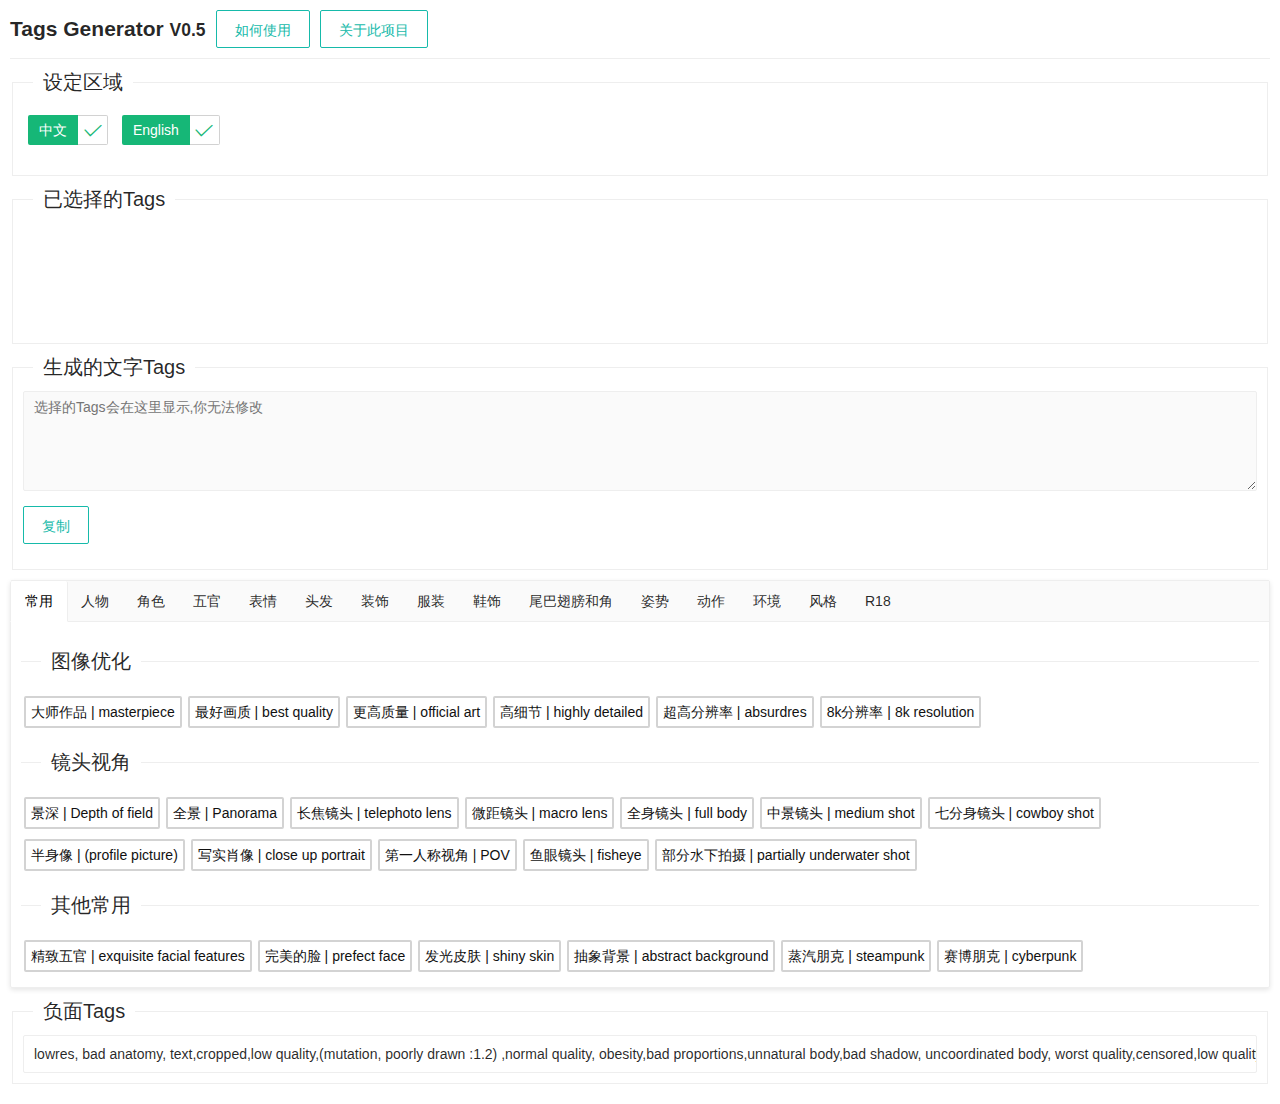
<file: index.html>
<!DOCTYPE html>
<html lang="en">
  <head>
    <meta charset="UTF-8" />
    <meta name="viewport" content="width=device-width, initial-scale=1.0" />
    <title>Tags Generator</title>
    <link rel="stylesheet" href="./kaede/kaede.css" />
    <link rel="stylesheet" href="./layui/css/layui.css" />
    <link rel="shortcut icon" href="favicon.png" type="image/x-icon" />
  </head>

  <body style="padding: 10px">
    <!-- 重新开始构建页面 -->
    <div style="display: flex; align-items: center">
      <h2 style="display: inline-block">Tags Generator <small>V0.5</small></h2>
      <button
        class="layui-btn layui-btn-primary layui-border-green"
        style="margin-left: 10px"
        lay-on="how_to_use"
      >
        如何使用
      </button>
      <button
        class="layui-btn layui-btn-primary layui-border-green"
        style="margin-left: 10px"
        lay-on="about"
      >
        关于此项目
      </button>
    </div>
    <hr />
    <fieldset class="layui-elem-field" style="align-items: center">
      <legend>设定区域</legend>
      <div class="layui-field-box">
        <div class="layui-form">
          <div class="layui-form-item">
            <input
              type="checkbox"
              value="cn"
              title="中文"
              lay-skin="tag"
              lay-filter="demo-checkbox-filter"
              checked
            />
            <input
              type="checkbox"
              value="en"
              title="English"
              lay-skin="tag"
              lay-filter="demo-checkbox-filter"
              checked
            />
          </div>
        </div>
      </div>
    </fieldset>
    <fieldset class="layui-elem-field" style="min-height: 6.5rem">
      <legend>已选择的Tags</legend>
      <div class="layui-field-box" id="tags_selected"></div>
    </fieldset>
    <fieldset class="layui-elem-field">
      <legend>生成的文字Tags</legend>
      <div style="padding: 10px">
        <div class="layui-form">
          <div class="layui-form-item">
            <textarea
              id="final_tags"
              disabled
              placeholder="选择的Tags会在这里显示,你无法修改"
              class="layui-textarea"
            ></textarea>
          </div>
          <div class="layui-form-item">
            <button
              class="layui-btn layui-btn-primary layui-border-green"
              lay-submit
              lay-filter="copy"
            >
              复制
            </button>
          </div>
        </div>
      </div>
    </fieldset>
    <!-- Tags展示区域 -->
    <div class="layui-tab layui-tab-card" overflow>
      <ul class="layui-tab-title" id="myTab"></ul>
      <div
        class="layui-tab-content"
        id="nav-tabContent"
        style="padding: 10px"
      ></div>
    </div>
    <!-- 负面Tags -->
    <fieldset class="layui-elem-field">
      <legend>负面Tags</legend>
      <div style="padding: 10px">
        <div class="layui-form">
          <input
            type="text"
            placeholder="文本框"
            class="layui-input"
            value="lowres, bad anatomy, text,cropped,low quality,(mutation, poorly drawn :1.2) ,normal quality, obesity,bad proportions,unnatural body,bad shadow, uncoordinated body, worst quality,censored,low quality,signature,watermark, username, blurry,big muscles,3D, 3D game, 3D game scene, 3D character,censored,mosaic,gross proportions, duplicate, morbid, mutilated, disfigured, malformed,mutated,anatomical nonsense,text font ui, error,(malformed limbs), ugly,shit,((A rough face)),dirty face,bad face, fused face, poorly drawn face, cloned face, big face, long face, beard,long neck,short neck,no neck,bad collarbone, fused collarbone, missing collarbone, liquid collarbone,((too big body)), (long body :1.3),missing fingers,extra digits, one hand with less than 5 fingers ,one hand with more than 5 digits,(mutated hands and fingers:1.5 ),short arms,long arms, (((missing arms))), extra arms, poorly drawn hands,((missing limb)), fused digit, missing digit, bad digit, liquid digit,bad gloves, poorly drawn gloves, fused gloves,(more than 2 thighs),(more than 2 legs),missing thighs, missing calf, missing legs,extra thighs, ((more than 2 thighs)), extra calf, fused calf, extra legs, bad knee, extra knee, more than 2 legs, bad tails,,huge haunch, huge thighs, huge calf, disappearing thigh,disappearing calf, disappearing legs,  malformed feet, extra feet, bad feet, poorly drawn feet, fused feet, missing feet,bad feet"
          />
        </div>
      </div>
    </fieldset>
  </body>
  <!-- 使用各种js -->
  <script src="./js/jquery-3.7.0.min.js"></script>
  <!-- 使用新的可拖动元素库 -->
  <script src="./js/Sortable.min.js"></script>
  <script src="./layui/layui.js"></script>
  <!-- // 使用layui -->
  <script>
    // 添加需要的事件
    layui.use(() => {
      var layer = layui.layer;
      var util = layui.util;
      var form = layui.form;
      // 按钮事件
      util.on("lay-on", {
        // 如何使用按钮的回调
        how_to_use: () => {
          // 使用页面层展示
          layer.open({
            type: 1,
            title: "如何使用？",
            shadeClose: true, // 点击空白区域关闭
            content:
              '<ul style="padding: 20px;"><li>选择需要的Tag，会自动跳转到上方的 <b>已选择的Tags</b>中</li><li>你可以通过拖动来调整顺序</li><li>点击选择的tag可以删除标签</li><li>如果本地使用该程序，需要开启简单的服务器，否则会出现跨域错误！</li></ul>',
          });
        },
        // 关于页面
        about: () => {
          // 一样，使用页面展示就好
          layer.open({
            type: 1,
            title: "关于此项目",
            shadeClose: true, // 点击空白区域关闭
            content: `
						<div style="padding:10px;">
						<fieldset class="layui-elem-field">
						<legend>为什么要写这个项目</legend>
						<div class="layui-field-box">
							很简单，因为我要用，而且我大部分可能需要本地使用，别人的用起来不方便，干脆就自己做一个咯~
						</div>
						</fieldset>
						<hr>
						<fieldset class="layui-elem-field">
						<legend>项目相关</legend>
						<div class="layui-field-box">
							最后更新日期：<span class="layui-badge layui-bg-green">23.8.4</span>
							<hr>
							作者：<span class="layui-badge layui-bg-green">Kaede</span>
							<hr>
							UI：<span class="layui-badge layui-bg-green">LayUI</span>
						</div>
						</fieldset>
						</div>
						`,
          });
        },
      });
      // 表单事件
      form.on("checkbox(demo-checkbox-filter)", function (data) {
        var elem = data.elem; // 获得 checkbox 原始 DOM 对象
        var checked = elem.checked; // 获得 checkbox 选中状态
        var value = elem.value; // 获得 checkbox 值
        var othis = data.othis; // 获得 checkbox 元素被替换后的 jQuery 对象

        // 通过value判断属于什么
        // 中文切换按钮
        if (value == "cn") {
          // 获取所有的CN
          var all_cns = $(".cn");
          // 判断一下状态
          if (checked) {
            all_cns.show();
          } else {
            all_cns.hide();
          }
        } else if (value == "en") {
          // 获取所有的en
          var all_ens = $(".en");
          // 判断一下状态
          if (checked) {
            all_ens.show();
          } else {
            all_ens.hide();
          }
        }
      });
      // 提交事件
      form.on("submit(copy)", function () {
        // 直接复制就好，这里没有太多的内容了
        // 先更新一下顺序
        update_target_text();
        navigator.clipboard.writeText(update_output());
        layer.msg("复制完成~！");
        return false; // 阻止默认 form 跳转
      });
    });
  </script>
  <!-- 可移动组件 -->
  <script>
    new Sortable(tags_selected, {
      swapThreshold: 1,
      animation: 150,
      // 设定结束拖动的事件，也就是更新一下
      onEnd: () => {
        // 这里就不传参数了，直接更新一下列表就好~
        update_target_text();
      },
    });
  </script>
  <!-- 主代码 -->
  <script>
    // Init
    var database_url = "./data/tags.json";
    // 写个方法，用来创建按钮
    function make_a_button(cn, en, exit_title) {
      // 创建一个按钮的实例
      var tag_button = $(
        `<div class="kaede-button"><span class="cn">${cn}</span> | <span class="en">${en}</span></div>`
      );
      // 添加点击事件
      tag_button.click(function () {
        // 创建新的可拖动组件
        new_drag = $(
          `<div class="draggable-element" id="${cn}" tag="${en}"><span class="cn">${cn}</span> | <span class="en">${en}</span></div>`
        );
        // 给可拖动组件添加事件，点击后恢复Tag
        new_drag.click(function () {
          // 删除自身，通过ID进行
          $("#" + cn).remove();
          // 更新页面
          update_target_text();
          // 创建标准按钮
          new_button = make_a_button(cn, en, exit_title);
          // 把按钮放回来，这里可以用此时的路径
          // 此时的exit就行
          $(`#${exit_title}`).after(new_button);
        });
        new_drag.mouseup(() => {
          update_target_text();
        });
        // 删除这个按钮，然后添加内容
        $("#tags_selected").append(new_drag);
        // 删除按钮
        tag_button.remove();
        // 更新页面
        update_target_text();
      });
      return tag_button;
    }

    // 遍历方法，主要是用来更新tags
    function update_output(label_id = ".draggable-element") {
      var tmp_array = [];
      // 这里直接通过class选择器即可
      $(label_id).each(function (index, element) {
        tmp_array.push($(element).attr("tag"));
      });
      // 返回做好的字符串就好~
      return tmp_array.join(", ");
    }

    // 更新目标元素的内容
    function update_target_text(target = "#final_tags") {
      // 一样，传入一个选择器就好
      $(target).text(update_output());
    }

    // 读取tags文件，保存为data这个变量
    $.getJSON(database_url, {}, function (data) {
      var if_the_first = true;
      // 直接用for循环读取
      for (var tab_title in data) {
        // 创建对应的Tab，这里是一个li
        if (if_the_first) {
          var li = `<li class="layui-this">${tab_title}</li>`;
        } else {
          var li = `<li>${tab_title}</li>`;
        }
        // 添加Tab页面
        $("#myTab").append(li);
        // 创建一个对应的内容模块
        if (if_the_first) {
          var new_tab = $(`<div class="layui-tab-item layui-show"></div>`);
        } else {
          var new_tab = $(`<div class="layui-tab-item"></div>`);
        }
        // 遍历传入的字典
        for (var exit_title in data[tab_title]) {
          // 小标题部分
          $(new_tab)
            .append(`<fieldset class="layui-elem-field layui-field-title" id="${exit_title}">
                                             <legend>${exit_title}</legend>
                                        </fieldset>`);
          info_length = data[tab_title][exit_title].length;
          // 再遍历对应的tags
          data[tab_title][exit_title].forEach((info) => {
            tag_button = make_a_button(info[0], info[1], exit_title);
            new_tab.append(tag_button);
          });
        }
        $("#nav-tabContent").append(new_tab);
        if_the_first = false;
      }
    });

    // 更新一下，防止tags超出去
    layui.element.init();
  </script>
</html>
</file>
<file: kaede/kaede.css>
/* 对部分CSS进行重新定义，或者修改 */

/* 拖拽的地方 */
#tags_selected {
  min-height: 100px;
  height: auto;
  line-height: 20px;
  resize: vertical;
  border-radius: 15px;
}

/* 拖拽的内容 */
.draggable-element {
  cursor: move;
  font-size: 14px;
  line-height: 28px;
  margin: 5px 3px;
  padding-left: 5px;
  padding-right: 5px;
  display: inline-block;
  /* 颜色部分 */
  color: white;
  background-color: #16b777 !important;
  border: 2px solid #13a86d;
  border-radius: 0.125rem;
}

body {
  -webkit-user-select: none;
  -moz-user-select: none;
  -ms-user-select: none;
  user-select: none;
}

.kaede-button {
  -webkit-user-select: none;
  -moz-user-select: none;
  -ms-user-select: none;
  user-select: none;
  cursor: pointer;
  font-size: 14px;
  line-height: 28px;
  margin: 5px 3px;
  padding-left: 5px;
  padding-right: 5px;
  display: inline-block;
  /* 颜色部分 */
  color: rgb(17, 17, 17);
  border-radius: 2px;
  background-color: white !important;
  border: 2px solid #d3d3d3;
  border-radius: 0.125rem;
}

.kaede-button:hover {
  cursor: pointer;
  font-size: 14px;
  line-height: 28px;
  margin: 5px 3px;
  padding-left: 5px;
  padding-right: 5px;
  display: inline-block;
  /* 颜色部分 */
  color: white;
  border-radius: 2px;
  background-color: #16b777 !important;
  border: 2px solid #13a86d;
}

/* 对layui的一些元素进行修改 */
.layui-tab-title li {
  min-width: 0px !important;
}
</file>
<file: layui/css/layui.css>
blockquote,body,button,dd,div,dl,dt,form,h1,h2,h3,h4,h5,h6,input,li,ol,p,pre,td,textarea,th,ul{margin:0;padding:0;-webkit-tap-highlight-color:rgba(0,0,0,0)}a:active,a:hover{outline:0}img{display:inline-block;border:none;vertical-align:middle}li{list-style:none}table{border-collapse:collapse;border-spacing:0}h1,h2,h3,h4{font-weight:700}h5,h6{font-weight:500;font-size:100%}button,input,select,textarea{font-size:100%}button,input,optgroup,option,select,textarea{font-family:inherit;font-size:inherit;font-style:inherit;font-weight:inherit;outline:0}pre{white-space:pre-wrap;white-space:-moz-pre-wrap;white-space:-pre-wrap;white-space:-o-pre-wrap;word-wrap:break-word}body{line-height:1.6;color:#333;color:rgba(0,0,0,.85);font:14px Helvetica Neue,Helvetica,PingFang SC,Tahoma,Arial,sans-serif}hr{height:0;line-height:0;margin:10px 0;padding:0;border:none!important;border-bottom:1px solid #eee!important;clear:both;overflow:hidden;background:0 0}a{color:#333;text-decoration:none}a:hover{color:#777}a cite{font-style:normal;*cursor:pointer}.layui-border-box,.layui-border-box *{box-sizing:border-box}.layui-box,.layui-box *{box-sizing:content-box}.layui-clear{clear:both;*zoom:1}.layui-clear:after{content:'\20';clear:both;*zoom:1;display:block;height:0}.layui-clear-space{word-spacing:-5px}.layui-inline{position:relative;display:inline-block;*display:inline;*zoom:1;vertical-align:middle}.layui-edge{position:relative;display:inline-block;vertical-align:middle;width:0;height:0;border-width:6px;border-style:dashed;border-color:transparent;overflow:hidden}.layui-edge-top{top:-4px;border-bottom-color:#999;border-bottom-style:solid}.layui-edge-right{border-left-color:#999;border-left-style:solid}.layui-edge-bottom{top:2px;border-top-color:#999;border-top-style:solid}.layui-edge-left{border-right-color:#999;border-right-style:solid}.layui-elip{text-overflow:ellipsis;overflow:hidden;white-space:nowrap}.layui-disabled,.layui-icon,.layui-unselect{-moz-user-select:none;-webkit-user-select:none;-ms-user-select:none}.layui-disabled,.layui-disabled:hover{color:#d2d2d2!important;cursor:not-allowed!important}.layui-circle{border-radius:100%}.layui-show{display:block!important}.layui-hide{display:none!important}.layui-show-v{visibility:visible!important}.layui-hide-v{visibility:hidden!important}@font-face{font-family:layui-icon;src:url(../font/iconfont.eot?v=282);src:url(../font/iconfont.eot?v=282#iefix) format('embedded-opentype'),url(../font/iconfont.woff2?v=282) format('woff2'),url(../font/iconfont.woff?v=282) format('woff'),url(../font/iconfont.ttf?v=282) format('truetype'),url(../font/iconfont.svg?v=282#layui-icon) format('svg')}.layui-icon{font-family:layui-icon!important;font-size:16px;font-style:normal;-webkit-font-smoothing:antialiased;-moz-osx-font-smoothing:grayscale}.layui-icon-leaf:before{content:"\e701"}.layui-icon-folder:before{content:"\eabe"}.layui-icon-folder-open:before{content:"\eac1"}.layui-icon-gitee:before{content:"\e69b"}.layui-icon-github:before{content:"\e6a7"}.layui-icon-disabled:before{content:"\e6cc"}.layui-icon-moon:before{content:"\e6c2"}.layui-icon-error:before{content:"\e693"}.layui-icon-success:before{content:"\e697"}.layui-icon-question:before{content:"\e699"}.layui-icon-lock:before{content:"\e69a"}.layui-icon-eye:before{content:"\e695"}.layui-icon-eye-invisible:before{content:"\e696"}.layui-icon-backspace:before{content:"\e694"}.layui-icon-tips-fill:before{content:"\eb2e"}.layui-icon-test:before{content:"\e692"}.layui-icon-clear:before{content:"\e788"}.layui-icon-heart-fill:before{content:"\e68f"}.layui-icon-light:before{content:"\e748"}.layui-icon-music:before{content:"\e690"}.layui-icon-time:before{content:"\e68d"}.layui-icon-ie:before{content:"\e7bb"}.layui-icon-firefox:before{content:"\e686"}.layui-icon-at:before{content:"\e687"}.layui-icon-bluetooth:before{content:"\e689"}.layui-icon-chrome:before{content:"\e68a"}.layui-icon-edge:before{content:"\e68b"}.layui-icon-heart:before{content:"\e68c"}.layui-icon-key:before{content:"\e683"}.layui-icon-android:before{content:"\e684"}.layui-icon-mike:before{content:"\e6dc"}.layui-icon-mute:before{content:"\e685"}.layui-icon-gift:before{content:"\e627"}.layui-icon-windows:before{content:"\e67f"}.layui-icon-ios:before{content:"\e680"}.layui-icon-logout:before{content:"\e682"}.layui-icon-wifi:before{content:"\e7e0"}.layui-icon-rss:before{content:"\e808"}.layui-icon-email:before{content:"\e618"}.layui-icon-reduce-circle:before{content:"\e616"}.layui-icon-transfer:before{content:"\e691"}.layui-icon-service:before{content:"\e626"}.layui-icon-addition:before{content:"\e624"}.layui-icon-subtraction:before{content:"\e67e"}.layui-icon-slider:before{content:"\e714"}.layui-icon-print:before{content:"\e66d"}.layui-icon-export:before{content:"\e67d"}.layui-icon-cols:before{content:"\e610"}.layui-icon-screen-full:before{content:"\e622"}.layui-icon-screen-restore:before{content:"\e758"}.layui-icon-rate-half:before{content:"\e6c9"}.layui-icon-rate-solid:before{content:"\e67a"}.layui-icon-rate:before{content:"\e67b"}.layui-icon-cellphone:before{content:"\e678"}.layui-icon-vercode:before{content:"\e679"}.layui-icon-login-weibo:before{content:"\e675"}.layui-icon-login-qq:before{content:"\e676"}.layui-icon-login-wechat:before{content:"\e677"}.layui-icon-username:before{content:"\e66f"}.layui-icon-password:before{content:"\e673"}.layui-icon-refresh-3:before{content:"\e9aa"}.layui-icon-auz:before{content:"\e672"}.layui-icon-shrink-right:before{content:"\e668"}.layui-icon-spread-left:before{content:"\e66b"}.layui-icon-snowflake:before{content:"\e6b1"}.layui-icon-tips:before{content:"\e702"}.layui-icon-note:before{content:"\e66e"}.layui-icon-senior:before{content:"\e674"}.layui-icon-refresh-1:before{content:"\e666"}.layui-icon-refresh:before{content:"\e669"}.layui-icon-flag:before{content:"\e66c"}.layui-icon-theme:before{content:"\e66a"}.layui-icon-notice:before{content:"\e667"}.layui-icon-console:before{content:"\e665"}.layui-icon-website:before{content:"\e7ae"}.layui-icon-face-surprised:before{content:"\e664"}.layui-icon-set:before{content:"\e716"}.layui-icon-template:before{content:"\e663"}.layui-icon-app:before{content:"\e653"}.layui-icon-template-1:before{content:"\e656"}.layui-icon-home:before{content:"\e68e"}.layui-icon-female:before{content:"\e661"}.layui-icon-male:before{content:"\e662"}.layui-icon-tread:before{content:"\e6c5"}.layui-icon-praise:before{content:"\e6c6"}.layui-icon-rmb:before{content:"\e65e"}.layui-icon-more:before{content:"\e65f"}.layui-icon-camera:before{content:"\e660"}.layui-icon-cart-simple:before{content:"\e698"}.layui-icon-face-cry:before{content:"\e69c"}.layui-icon-face-smile:before{content:"\e6af"}.layui-icon-survey:before{content:"\e6b2"}.layui-icon-read:before{content:"\e705"}.layui-icon-location:before{content:"\e715"}.layui-icon-dollar:before{content:"\e659"}.layui-icon-diamond:before{content:"\e735"}.layui-icon-return:before{content:"\e65c"}.layui-icon-camera-fill:before{content:"\e65d"}.layui-icon-fire:before{content:"\e756"}.layui-icon-more-vertical:before{content:"\e671"}.layui-icon-cart:before{content:"\e657"}.layui-icon-star-fill:before{content:"\e658"}.layui-icon-prev:before{content:"\e65a"}.layui-icon-next:before{content:"\e65b"}.layui-icon-upload:before{content:"\e67c"}.layui-icon-upload-drag:before{content:"\e681"}.layui-icon-user:before{content:"\e770"}.layui-icon-file-b:before{content:"\e655"}.layui-icon-component:before{content:"\e857"}.layui-icon-find-fill:before{content:"\e670"}.layui-icon-loading:before{content:"\e63d"}.layui-icon-loading-1:before{content:"\e63e"}.layui-icon-add-1:before{content:"\e654"}.layui-icon-pause:before{content:"\e651"}.layui-icon-play:before{content:"\e652"}.layui-icon-video:before{content:"\e6ed"}.layui-icon-headset:before{content:"\e6fc"}.layui-icon-voice:before{content:"\e688"}.layui-icon-speaker:before{content:"\e645"}.layui-icon-fonts-del:before{content:"\e64f"}.layui-icon-fonts-html:before{content:"\e64b"}.layui-icon-fonts-code:before{content:"\e64e"}.layui-icon-fonts-strong:before{content:"\e62b"}.layui-icon-unlink:before{content:"\e64d"}.layui-icon-picture:before{content:"\e64a"}.layui-icon-link:before{content:"\e64c"}.layui-icon-face-smile-b:before{content:"\e650"}.layui-icon-align-center:before{content:"\e647"}.layui-icon-align-right:before{content:"\e648"}.layui-icon-align-left:before{content:"\e649"}.layui-icon-fonts-u:before{content:"\e646"}.layui-icon-fonts-i:before{content:"\e644"}.layui-icon-tabs:before{content:"\e62a"}.layui-icon-circle:before{content:"\e63f"}.layui-icon-radio:before{content:"\e643"}.layui-icon-share:before{content:"\e641"}.layui-icon-edit:before{content:"\e642"}.layui-icon-delete:before{content:"\e640"}.layui-icon-engine:before{content:"\e628"}.layui-icon-chart-screen:before{content:"\e629"}.layui-icon-chart:before{content:"\e62c"}.layui-icon-table:before{content:"\e62d"}.layui-icon-tree:before{content:"\e62e"}.layui-icon-upload-circle:before{content:"\e62f"}.layui-icon-templeate-1:before{content:"\e630"}.layui-icon-util:before{content:"\e631"}.layui-icon-layouts:before{content:"\e632"}.layui-icon-prev-circle:before{content:"\e633"}.layui-icon-carousel:before{content:"\e634"}.layui-icon-code-circle:before{content:"\e635"}.layui-icon-water:before{content:"\e636"}.layui-icon-date:before{content:"\e637"}.layui-icon-layer:before{content:"\e638"}.layui-icon-fonts-clear:before{content:"\e639"}.layui-icon-dialogue:before{content:"\e63a"}.layui-icon-cellphone-fine:before{content:"\e63b"}.layui-icon-form:before{content:"\e63c"}.layui-icon-file:before{content:"\e621"}.layui-icon-triangle-r:before{content:"\e623"}.layui-icon-triangle-d:before{content:"\e625"}.layui-icon-set-sm:before{content:"\e620"}.layui-icon-add-circle:before{content:"\e61f"}.layui-icon-layim-download:before{content:"\e61e"}.layui-icon-layim-uploadfile:before{content:"\e61d"}.layui-icon-404:before{content:"\e61c"}.layui-icon-about:before{content:"\e60b"}.layui-icon-layim-theme:before{content:"\e61b"}.layui-icon-down:before{content:"\e61a"}.layui-icon-up:before{content:"\e619"}.layui-icon-circle-dot:before{content:"\e617"}.layui-icon-set-fill:before{content:"\e614"}.layui-icon-search:before{content:"\e615"}.layui-icon-friends:before{content:"\e612"}.layui-icon-group:before{content:"\e613"}.layui-icon-reply-fill:before{content:"\e611"}.layui-icon-menu-fill:before{content:"\e60f"}.layui-icon-face-smile-fine:before{content:"\e60c"}.layui-icon-picture-fine:before{content:"\e60d"}.layui-icon-log:before{content:"\e60e"}.layui-icon-list:before{content:"\e60a"}.layui-icon-release:before{content:"\e609"}.layui-icon-add-circle-fine:before{content:"\e608"}.layui-icon-ok:before{content:"\e605"}.layui-icon-help:before{content:"\e607"}.layui-icon-chat:before{content:"\e606"}.layui-icon-top:before{content:"\e604"}.layui-icon-right:before{content:"\e602"}.layui-icon-left:before{content:"\e603"}.layui-icon-star:before{content:"\e600"}.layui-icon-download-circle:before{content:"\e601"}.layui-icon-close:before{content:"\1006"}.layui-icon-close-fill:before{content:"\1007"}.layui-icon-ok-circle:before{content:"\1005"}.layui-main{position:relative;width:1160px;margin:0 auto}.layui-header{position:relative;z-index:1000;height:60px}.layui-header a:hover{transition:all .5s;-webkit-transition:all .5s}.layui-side{position:fixed;left:0;top:0;bottom:0;z-index:999;width:200px;overflow-x:hidden}.layui-side-scroll{position:relative;width:220px;height:100%;overflow-x:hidden}.layui-body{position:relative;left:200px;right:0;top:0;bottom:0;z-index:900;width:auto;box-sizing:border-box}.layui-layout-body{overflow-x:hidden}.layui-layout-admin .layui-header{position:fixed;top:0;left:0;right:0;background-color:#23292e}.layui-layout-admin .layui-side{top:60px;width:200px;overflow-x:hidden}.layui-layout-admin .layui-body{position:absolute;top:60px;padding-bottom:44px}.layui-layout-admin .layui-main{width:auto;margin:0 15px}.layui-layout-admin .layui-footer{position:fixed;left:200px;right:0;bottom:0;z-index:990;height:44px;line-height:44px;padding:0 15px;box-shadow:-1px 0 4px rgb(0 0 0 / 12%);background-color:#fafafa}.layui-layout-admin .layui-logo{position:absolute;left:0;top:0;width:200px;height:100%;line-height:60px;text-align:center;color:#16baaa;font-size:16px;box-shadow:0 1px 2px 0 rgb(0 0 0 / 15%)}.layui-layout-admin .layui-header .layui-nav{background:0 0}.layui-layout-left{position:absolute!important;left:200px;top:0}.layui-layout-right{position:absolute!important;right:0;top:0}.layui-container{position:relative;margin:0 auto;box-sizing:border-box}.layui-fluid{position:relative;margin:0 auto;padding:0 15px}.layui-row:after,.layui-row:before{content:"";display:block;clear:both}.layui-col-lg1,.layui-col-lg10,.layui-col-lg11,.layui-col-lg12,.layui-col-lg2,.layui-col-lg3,.layui-col-lg4,.layui-col-lg5,.layui-col-lg6,.layui-col-lg7,.layui-col-lg8,.layui-col-lg9,.layui-col-md1,.layui-col-md10,.layui-col-md11,.layui-col-md12,.layui-col-md2,.layui-col-md3,.layui-col-md4,.layui-col-md5,.layui-col-md6,.layui-col-md7,.layui-col-md8,.layui-col-md9,.layui-col-sm1,.layui-col-sm10,.layui-col-sm11,.layui-col-sm12,.layui-col-sm2,.layui-col-sm3,.layui-col-sm4,.layui-col-sm5,.layui-col-sm6,.layui-col-sm7,.layui-col-sm8,.layui-col-sm9,.layui-col-xl1,.layui-col-xl10,.layui-col-xl11,.layui-col-xl12,.layui-col-xl2,.layui-col-xl3,.layui-col-xl4,.layui-col-xl5,.layui-col-xl6,.layui-col-xl7,.layui-col-xl8,.layui-col-xl9,.layui-col-xs1,.layui-col-xs10,.layui-col-xs11,.layui-col-xs12,.layui-col-xs2,.layui-col-xs3,.layui-col-xs4,.layui-col-xs5,.layui-col-xs6,.layui-col-xs7,.layui-col-xs8,.layui-col-xs9{position:relative;display:block;box-sizing:border-box}.layui-col-xs1,.layui-col-xs10,.layui-col-xs11,.layui-col-xs12,.layui-col-xs2,.layui-col-xs3,.layui-col-xs4,.layui-col-xs5,.layui-col-xs6,.layui-col-xs7,.layui-col-xs8,.layui-col-xs9{float:left}.layui-col-xs1{width:8.33333333%}.layui-col-xs2{width:16.66666667%}.layui-col-xs3{width:25%}.layui-col-xs4{width:33.33333333%}.layui-col-xs5{width:41.66666667%}.layui-col-xs6{width:50%}.layui-col-xs7{width:58.33333333%}.layui-col-xs8{width:66.66666667%}.layui-col-xs9{width:75%}.layui-col-xs10{width:83.33333333%}.layui-col-xs11{width:91.66666667%}.layui-col-xs12{width:100%}.layui-col-xs-offset1{margin-left:8.33333333%}.layui-col-xs-offset2{margin-left:16.66666667%}.layui-col-xs-offset3{margin-left:25%}.layui-col-xs-offset4{margin-left:33.33333333%}.layui-col-xs-offset5{margin-left:41.66666667%}.layui-col-xs-offset6{margin-left:50%}.layui-col-xs-offset7{margin-left:58.33333333%}.layui-col-xs-offset8{margin-left:66.66666667%}.layui-col-xs-offset9{margin-left:75%}.layui-col-xs-offset10{margin-left:83.33333333%}.layui-col-xs-offset11{margin-left:91.66666667%}.layui-col-xs-offset12{margin-left:100%}@media screen and (max-width:767.98px){.layui-container{padding:0 15px}.layui-hide-xs{display:none!important}.layui-show-xs-block{display:block!important}.layui-show-xs-inline{display:inline!important}.layui-show-xs-inline-block{display:inline-block!important}}@media screen and (min-width:768px){.layui-container{width:720px}.layui-hide-sm{display:none!important}.layui-show-sm-block{display:block!important}.layui-show-sm-inline{display:inline!important}.layui-show-sm-inline-block{display:inline-block!important}.layui-col-sm1,.layui-col-sm10,.layui-col-sm11,.layui-col-sm12,.layui-col-sm2,.layui-col-sm3,.layui-col-sm4,.layui-col-sm5,.layui-col-sm6,.layui-col-sm7,.layui-col-sm8,.layui-col-sm9{float:left}.layui-col-sm1{width:8.33333333%}.layui-col-sm2{width:16.66666667%}.layui-col-sm3{width:25%}.layui-col-sm4{width:33.33333333%}.layui-col-sm5{width:41.66666667%}.layui-col-sm6{width:50%}.layui-col-sm7{width:58.33333333%}.layui-col-sm8{width:66.66666667%}.layui-col-sm9{width:75%}.layui-col-sm10{width:83.33333333%}.layui-col-sm11{width:91.66666667%}.layui-col-sm12{width:100%}.layui-col-sm-offset1{margin-left:8.33333333%}.layui-col-sm-offset2{margin-left:16.66666667%}.layui-col-sm-offset3{margin-left:25%}.layui-col-sm-offset4{margin-left:33.33333333%}.layui-col-sm-offset5{margin-left:41.66666667%}.layui-col-sm-offset6{margin-left:50%}.layui-col-sm-offset7{margin-left:58.33333333%}.layui-col-sm-offset8{margin-left:66.66666667%}.layui-col-sm-offset9{margin-left:75%}.layui-col-sm-offset10{margin-left:83.33333333%}.layui-col-sm-offset11{margin-left:91.66666667%}.layui-col-sm-offset12{margin-left:100%}}@media screen and (min-width:992px){.layui-container{width:960px}.layui-hide-md{display:none!important}.layui-show-md-block{display:block!important}.layui-show-md-inline{display:inline!important}.layui-show-md-inline-block{display:inline-block!important}.layui-col-md1,.layui-col-md10,.layui-col-md11,.layui-col-md12,.layui-col-md2,.layui-col-md3,.layui-col-md4,.layui-col-md5,.layui-col-md6,.layui-col-md7,.layui-col-md8,.layui-col-md9{float:left}.layui-col-md1{width:8.33333333%}.layui-col-md2{width:16.66666667%}.layui-col-md3{width:25%}.layui-col-md4{width:33.33333333%}.layui-col-md5{width:41.66666667%}.layui-col-md6{width:50%}.layui-col-md7{width:58.33333333%}.layui-col-md8{width:66.66666667%}.layui-col-md9{width:75%}.layui-col-md10{width:83.33333333%}.layui-col-md11{width:91.66666667%}.layui-col-md12{width:100%}.layui-col-md-offset1{margin-left:8.33333333%}.layui-col-md-offset2{margin-left:16.66666667%}.layui-col-md-offset3{margin-left:25%}.layui-col-md-offset4{margin-left:33.33333333%}.layui-col-md-offset5{margin-left:41.66666667%}.layui-col-md-offset6{margin-left:50%}.layui-col-md-offset7{margin-left:58.33333333%}.layui-col-md-offset8{margin-left:66.66666667%}.layui-col-md-offset9{margin-left:75%}.layui-col-md-offset10{margin-left:83.33333333%}.layui-col-md-offset11{margin-left:91.66666667%}.layui-col-md-offset12{margin-left:100%}}@media screen and (min-width:1200px){.layui-container{width:1150px}.layui-hide-lg{display:none!important}.layui-show-lg-block{display:block!important}.layui-show-lg-inline{display:inline!important}.layui-show-lg-inline-block{display:inline-block!important}.layui-col-lg1,.layui-col-lg10,.layui-col-lg11,.layui-col-lg12,.layui-col-lg2,.layui-col-lg3,.layui-col-lg4,.layui-col-lg5,.layui-col-lg6,.layui-col-lg7,.layui-col-lg8,.layui-col-lg9{float:left}.layui-col-lg1{width:8.33333333%}.layui-col-lg2{width:16.66666667%}.layui-col-lg3{width:25%}.layui-col-lg4{width:33.33333333%}.layui-col-lg5{width:41.66666667%}.layui-col-lg6{width:50%}.layui-col-lg7{width:58.33333333%}.layui-col-lg8{width:66.66666667%}.layui-col-lg9{width:75%}.layui-col-lg10{width:83.33333333%}.layui-col-lg11{width:91.66666667%}.layui-col-lg12{width:100%}.layui-col-lg-offset1{margin-left:8.33333333%}.layui-col-lg-offset2{margin-left:16.66666667%}.layui-col-lg-offset3{margin-left:25%}.layui-col-lg-offset4{margin-left:33.33333333%}.layui-col-lg-offset5{margin-left:41.66666667%}.layui-col-lg-offset6{margin-left:50%}.layui-col-lg-offset7{margin-left:58.33333333%}.layui-col-lg-offset8{margin-left:66.66666667%}.layui-col-lg-offset9{margin-left:75%}.layui-col-lg-offset10{margin-left:83.33333333%}.layui-col-lg-offset11{margin-left:91.66666667%}.layui-col-lg-offset12{margin-left:100%}}@media screen and (min-width:1400px){.layui-container{width:1330px}.layui-hide-xl{display:none!important}.layui-show-xl-block{display:block!important}.layui-show-xl-inline{display:inline!important}.layui-show-xl-inline-block{display:inline-block!important}.layui-col-xl1,.layui-col-xl10,.layui-col-xl11,.layui-col-xl12,.layui-col-xl2,.layui-col-xl3,.layui-col-xl4,.layui-col-xl5,.layui-col-xl6,.layui-col-xl7,.layui-col-xl8,.layui-col-xl9{float:left}.layui-col-xl1{width:8.33333333%}.layui-col-xl2{width:16.66666667%}.layui-col-xl3{width:25%}.layui-col-xl4{width:33.33333333%}.layui-col-xl5{width:41.66666667%}.layui-col-xl6{width:50%}.layui-col-xl7{width:58.33333333%}.layui-col-xl8{width:66.66666667%}.layui-col-xl9{width:75%}.layui-col-xl10{width:83.33333333%}.layui-col-xl11{width:91.66666667%}.layui-col-xl12{width:100%}.layui-col-xl-offset1{margin-left:8.33333333%}.layui-col-xl-offset2{margin-left:16.66666667%}.layui-col-xl-offset3{margin-left:25%}.layui-col-xl-offset4{margin-left:33.33333333%}.layui-col-xl-offset5{margin-left:41.66666667%}.layui-col-xl-offset6{margin-left:50%}.layui-col-xl-offset7{margin-left:58.33333333%}.layui-col-xl-offset8{margin-left:66.66666667%}.layui-col-xl-offset9{margin-left:75%}.layui-col-xl-offset10{margin-left:83.33333333%}.layui-col-xl-offset11{margin-left:91.66666667%}.layui-col-xl-offset12{margin-left:100%}}.layui-col-space1{margin:-.5px}.layui-col-space1>*{padding:.5px}.layui-col-space2{margin:-1px}.layui-col-space2>*{padding:1px}.layui-col-space4{margin:-2px}.layui-col-space4>*{padding:2px}.layui-col-space5{margin:-2.5px}.layui-col-space5>*{padding:2.5px}.layui-col-space6{margin:-3px}.layui-col-space6>*{padding:3px}.layui-col-space8{margin:-4px}.layui-col-space8>*{padding:4px}.layui-col-space10{margin:-5px}.layui-col-space10>*{padding:5px}.layui-col-space12{margin:-6px}.layui-col-space12>*{padding:6px}.layui-col-space14{margin:-7px}.layui-col-space14>*{padding:7px}.layui-col-space15{margin:-7.5px}.layui-col-space15>*{padding:7.5px}.layui-col-space16{margin:-8px}.layui-col-space16>*{padding:8px}.layui-col-space18{margin:-9px}.layui-col-space18>*{padding:9px}.layui-col-space20{margin:-10px}.layui-col-space20>*{padding:10px}.layui-col-space22{margin:-11px}.layui-col-space22>*{padding:11px}.layui-col-space24{margin:-12px}.layui-col-space24>*{padding:12px}.layui-col-space25{margin:-12.5px}.layui-col-space25>*{padding:12.5px}.layui-col-space26{margin:-13px}.layui-col-space26>*{padding:13px}.layui-col-space28{margin:-14px}.layui-col-space28>*{padding:14px}.layui-col-space30{margin:-15px}.layui-col-space30>*{padding:15px}.layui-col-space32{margin:-16px}.layui-col-space32>*{padding:16px}.layui-btn,.layui-input,.layui-select,.layui-textarea,.layui-upload-button{outline:0;-webkit-appearance:none;transition:all .3s;-webkit-transition:all .3s;box-sizing:border-box}.layui-elem-quote{margin-bottom:10px;padding:15px;line-height:1.8;border-left:5px solid #16b777;border-radius:0 2px 2px 0;background-color:#fafafa}.layui-quote-nm{border-style:solid;border-width:1px;border-left-width:5px;background:0 0}.layui-elem-field{margin-bottom:10px;padding:0;border-width:1px;border-style:solid}.layui-elem-field legend{margin-left:20px;padding:0 10px;font-size:20px}.layui-field-title{margin:16px 0;border-width:0;border-top-width:1px}.layui-field-box{padding:15px}.layui-field-title .layui-field-box{padding:10px 0}.layui-progress{position:relative;height:6px;border-radius:20px;background-color:#eee}.layui-progress-bar{position:absolute;left:0;top:0;width:0;max-width:100%;height:6px;border-radius:20px;text-align:right;background-color:#16b777;transition:all .3s;-webkit-transition:all .3s}.layui-progress-big,.layui-progress-big .layui-progress-bar{height:18px;line-height:18px}.layui-progress-text{position:relative;top:-20px;line-height:18px;font-size:12px;color:#5f5f5f}.layui-progress-big .layui-progress-text{position:static;padding:0 10px;color:#fff}.layui-collapse{border-width:1px;border-style:solid;border-radius:2px}.layui-colla-content,.layui-colla-item{border-top-width:1px;border-top-style:solid}.layui-colla-item:first-child{border-top:none}.layui-colla-title{position:relative;height:42px;line-height:42px;padding:0 15px 0 35px;color:#333;background-color:#fafafa;cursor:pointer;font-size:14px;overflow:hidden}.layui-colla-content{display:none;padding:10px 15px;line-height:1.6;color:#5f5f5f}.layui-colla-icon{position:absolute;left:15px;top:0;font-size:14px}.layui-card{margin-bottom:15px;border-radius:2px;background-color:#fff;box-shadow:0 1px 2px 0 rgba(0,0,0,.05)}.layui-card:last-child{margin-bottom:0}.layui-card-header{position:relative;height:42px;line-height:42px;padding:0 15px;border-bottom:1px solid #f8f8f8;color:#333;border-radius:2px 2px 0 0;font-size:14px}.layui-card-body{position:relative;padding:10px 15px;line-height:24px}.layui-card-body[pad15]{padding:15px}.layui-card-body[pad20]{padding:20px}.layui-card-body .layui-table{margin:5px 0}.layui-card .layui-tab{margin:0}.layui-panel{position:relative;border-width:1px;border-style:solid;border-radius:2px;box-shadow:1px 1px 4px rgb(0 0 0 / 8%);background-color:#fff;color:#5f5f5f}.layui-panel-window{position:relative;padding:15px;border-radius:0;border-top:5px solid #eee;background-color:#fff}.layui-auxiliar-moving{position:fixed;left:0;right:0;top:0;bottom:0;width:100%;height:100%;background:0 0;z-index:9999999999}.layui-scollbar-hide{overflow:hidden!important}.layui-bg-red{background-color:#ff5722!important;color:#fff!important}.layui-bg-orange{background-color:#ffb800!important;color:#fff!important}.layui-bg-green{background-color:#16baaa!important;color:#fff!important}.layui-bg-cyan{background-color:#2f4056!important;color:#fff!important}.layui-bg-blue{background-color:#1e9fff!important;color:#fff!important}.layui-bg-purple{background-color:#a233c6!important;color:#fff!important}.layui-bg-black{background-color:#2f363c!important;color:#fff!important}.layui-bg-gray{background-color:#fafafa!important;color:#5f5f5f!important}.layui-badge-rim,.layui-border,.layui-colla-content,.layui-colla-item,.layui-collapse,.layui-elem-field,.layui-form-pane .layui-form-item[pane],.layui-form-pane .layui-form-label,.layui-input,.layui-input-split,.layui-panel,.layui-quote-nm,.layui-select,.layui-tab-bar,.layui-tab-card,.layui-tab-title,.layui-tab-title .layui-this:after,.layui-textarea{border-color:#eee}.layui-border{border-width:1px;border-style:solid;color:#5f5f5f!important}.layui-border-red{border-width:1px;border-style:solid;border-color:#ff5722!important;color:#ff5722!important}.layui-border-orange{border-width:1px;border-style:solid;border-color:#ffb800!important;color:#ffb800!important}.layui-border-green{border-width:1px;border-style:solid;border-color:#16baaa!important;color:#16baaa!important}.layui-border-cyan{border-width:1px;border-style:solid;border-color:#2f4056!important;color:#2f4056!important}.layui-border-blue{border-width:1px;border-style:solid;border-color:#1e9fff!important;color:#1e9fff!important}.layui-border-purple{border-width:1px;border-style:solid;border-color:#a233c6!important;color:#a233c6!important}.layui-border-black{border-width:1px;border-style:solid;border-color:#2f363c!important;color:#2f363c!important}.layui-timeline-item:before{background-color:#eee}.layui-text{line-height:1.8;font-size:14px}.layui-text h1,.layui-text h2,.layui-text h3,.layui-text h4,.layui-text h5,.layui-text h6{color:#3a3a3a}.layui-text h1{font-size:32px}.layui-text h2{font-size:24px}.layui-text h3{font-size:18px}.layui-text h4{font-size:16px}.layui-text h5{font-size:14px}.layui-text h6{font-size:13px}.layui-text ol,.layui-text ul{padding-left:15px}.layui-text ul li{margin-top:5px;list-style-type:disc}.layui-text ol li{margin-top:5px;list-style-type:decimal}.layui-text-em,.layui-word-aux{color:#999!important;padding-left:5px!important;padding-right:5px!important}.layui-text p{margin:15px 0}.layui-text p:first-child{margin-top:0}.layui-text p:last-child{margin-bottom:0}.layui-text a:not(.layui-btn){color:#01aaed}.layui-text a:not(.layui-btn):hover{text-decoration:underline}.layui-text blockquote:not(.layui-elem-quote){padding:5px 15px;border-left:5px solid #eee}.layui-text pre>code:not(.layui-code){padding:15px;font-family:Courier New,Lucida Console,Consolas;background-color:#fafafa}.layui-font-12{font-size:12px!important}.layui-font-13{font-size:13px!important}.layui-font-14{font-size:14px!important}.layui-font-16{font-size:16px!important}.layui-font-18{font-size:18px!important}.layui-font-20{font-size:20px!important}.layui-font-22{font-size:22px!important}.layui-font-24{font-size:24px!important}.layui-font-26{font-size:26px!important}.layui-font-28{font-size:28px!important}.layui-font-30{font-size:30px!important}.layui-font-32{font-size:32px!important}.layui-font-red{color:#ff5722!important}.layui-font-orange{color:#ffb800!important}.layui-font-green{color:#16baaa!important}.layui-font-cyan{color:#2f4056!important}.layui-font-blue{color:#01aaed!important}.layui-font-purple{color:#a233c6!important}.layui-font-black{color:#000!important}.layui-font-gray{color:#c2c2c2!important}.layui-btn{display:inline-block;vertical-align:middle;height:38px;line-height:38px;border:1px solid transparent;padding:0 18px;background-color:#16baaa;color:#fff;white-space:nowrap;text-align:center;font-size:14px;border-radius:2px;cursor:pointer;-moz-user-select:none;-webkit-user-select:none;-ms-user-select:none}.layui-btn:hover{opacity:.8;filter:alpha(opacity=80);color:#fff}.layui-btn:active{opacity:1;filter:alpha(opacity=100)}.layui-btn+.layui-btn{margin-left:10px}.layui-btn-container{word-spacing:-5px}.layui-btn-container .layui-btn{margin-right:10px;margin-bottom:10px;word-spacing:normal}.layui-btn-container .layui-btn+.layui-btn{margin-left:0}.layui-table .layui-btn-container .layui-btn{margin-bottom:9px}.layui-btn-radius{border-radius:100px}.layui-btn .layui-icon{padding:0 2px;vertical-align:middle\0;vertical-align:bottom}.layui-btn-primary{border-color:#d2d2d2;background:0 0;color:#5f5f5f}.layui-btn-primary:hover{border-color:#16baaa;color:#333}.layui-btn-normal{background-color:#1e9fff}.layui-btn-warm{background-color:#ffb800}.layui-btn-danger{background-color:#ff5722}.layui-btn-checked{background-color:#16b777}.layui-btn-disabled,.layui-btn-disabled:active,.layui-btn-disabled:hover{border-color:#eee!important;background-color:#fbfbfb!important;color:#d2d2d2!important;cursor:not-allowed!important;opacity:1}.layui-btn-lg{height:44px;line-height:44px;padding:0 25px;font-size:16px}.layui-btn-sm{height:30px;line-height:30px;padding:0 10px;font-size:12px}.layui-btn-xs{height:22px;line-height:22px;padding:0 5px;font-size:12px}.layui-btn-xs i{font-size:12px!important}.layui-btn-group{display:inline-block;vertical-align:middle;font-size:0}.layui-btn-group .layui-btn{margin-left:0!important;margin-right:0!important;border-left:1px solid rgba(255,255,255,.5);border-radius:0}.layui-btn-group .layui-btn-primary{border-left:none}.layui-btn-group .layui-btn-primary:hover{border-color:#d2d2d2;color:#16baaa}.layui-btn-group .layui-btn:first-child{border-left:none;border-radius:2px 0 0 2px}.layui-btn-group .layui-btn-primary:first-child{border-left:1px solid #d2d2d2}.layui-btn-group .layui-btn:last-child{border-radius:0 2px 2px 0}.layui-btn-group .layui-btn+.layui-btn{margin-left:0}.layui-btn-group+.layui-btn-group{margin-left:10px}.layui-btn-fluid{width:100%}.layui-input,.layui-select,.layui-textarea{height:38px;line-height:1.3;line-height:38px\9;border-width:1px;border-style:solid;background-color:#fff;color:rgba(0,0,0,.85);border-radius:2px}.layui-input::-webkit-input-placeholder,.layui-select::-webkit-input-placeholder,.layui-textarea::-webkit-input-placeholder{line-height:1.3}.layui-input,.layui-textarea{display:block;width:100%;padding-left:10px}.layui-input:hover,.layui-textarea:hover{border-color:#d2d2d2!important}.layui-input:focus,.layui-textarea:focus{border-color:#16b777!important;box-shadow:0 0 0 3px rgba(22,183,119,.08)}.layui-textarea{position:relative;min-height:100px;height:auto;line-height:20px;padding:6px 10px;resize:vertical}.layui-input[disabled],.layui-textarea[disabled]{background-color:#fafafa}.layui-select{padding:0 10px}.layui-form input[type=checkbox],.layui-form input[type=radio],.layui-form select{display:none}.layui-form [lay-ignore]{display:initial}.layui-form-item{position:relative;margin-bottom:15px;clear:both;*zoom:1}.layui-form-item:after{content:'\20';clear:both;*zoom:1;display:block;height:0}.layui-form-label{position:relative;float:left;display:block;padding:9px 15px;width:80px;font-weight:400;line-height:20px;text-align:right}.layui-form-label-col{display:block;float:none;padding:9px 0;line-height:20px;text-align:left}.layui-form-item .layui-inline{margin-bottom:5px;margin-right:10px}.layui-input-block,.layui-input-inline{position:relative}.layui-input-block{margin-left:110px;min-height:36px}.layui-input-inline{display:inline-block;vertical-align:middle}.layui-form-item .layui-input-inline{float:left;width:190px;margin-right:10px}.layui-form-text .layui-input-inline{width:auto}.layui-form-mid{position:relative;float:left;display:block;padding:9px 0!important;line-height:20px;margin-right:10px}.layui-form-danger+.layui-form-select .layui-input,.layui-form-danger:focus{border-color:#ff5722!important;box-shadow:0 0 0 3px rgba(255,87,34,.08)}.layui-input-prefix,.layui-input-split,.layui-input-suffix,.layui-input-suffix .layui-input-affix{position:absolute;right:0;top:0;padding:0 10px;width:35px;height:100%;text-align:center;transition:all .3s;box-sizing:border-box}.layui-input-prefix{left:0;border-radius:2px 0 0 2px}.layui-input-suffix{right:0;border-radius:0 2px 2px 0}.layui-input-split{border-width:1px;border-style:solid}.layui-input-prefix .layui-icon,.layui-input-split .layui-icon,.layui-input-suffix .layui-icon{position:relative;font-size:16px;color:#5f5f5f;transition:all .3s}.layui-input-group{position:relative;display:table;box-sizing:border-box}.layui-input-group>*{display:table-cell;vertical-align:middle;position:relative}.layui-input-group .layui-input{padding-right:15px}.layui-input-group .layui-input-prefix{width:auto;border-right:0}.layui-input-group .layui-input-suffix{width:auto;border-left:0}.layui-input-group .layui-input-split{white-space:nowrap}.layui-input-wrap{position:relative;line-height:38px}.layui-input-wrap .layui-input{padding-right:35px}.layui-input-wrap .layui-input::-ms-clear,.layui-input-wrap .layui-input::-ms-reveal{display:none}.layui-input-wrap .layui-input-prefix+.layui-input,.layui-input-wrap .layui-input-prefix~* .layui-input{padding-left:35px}.layui-input-wrap .layui-input-split+.layui-input,.layui-input-wrap .layui-input-split~* .layui-input{padding-left:45px}.layui-input-wrap .layui-input-prefix~.layui-form-select{position:static}.layui-input-wrap .layui-input-prefix,.layui-input-wrap .layui-input-split,.layui-input-wrap .layui-input-suffix{pointer-events:none}.layui-input-wrap .layui-input:hover+.layui-input-split{border-color:#d2d2d2}.layui-input-wrap .layui-input:focus+.layui-input-split{border-color:#16b777}.layui-input-wrap .layui-input-prefix.layui-input-split{border-width:0;border-right-width:1px}.layui-input-affix{line-height:38px}.layui-input-suffix .layui-input-affix{right:auto;left:-35px}.layui-input-affix .layui-icon{color:rgba(0,0,0,.8);pointer-events:auto!important;cursor:pointer}.layui-input-affix .layui-icon-clear{color:rgba(0,0,0,.3)}.layui-input-affix .layui-icon:hover{color:rgba(0,0,0,.6)}.layui-input-number{width:24px;padding:0}.layui-input-number .layui-icon{position:absolute;right:0;width:100%;height:50%;line-height:normal;font-size:12px}.layui-input-number .layui-icon:before{position:absolute;left:50%;top:50%;margin-top:-6px;margin-left:-6px}.layui-input-number .layui-icon:first-child{top:0;border-bottom:1px solid #eee}.layui-input-number .layui-icon:last-child{bottom:0}.layui-input-number .layui-icon:hover{font-weight:700}.layui-input-wrap .layui-input[type=number]::-webkit-inner-spin-button,.layui-input-wrap .layui-input[type=number]::-webkit-outer-spin-button{-webkit-appearance:none!important}.layui-input-wrap .layui-input[type=number]{-moz-appearance:textfield}.layui-form-select{position:relative;color:#5f5f5f}.layui-form-select .layui-input{padding-right:30px;cursor:pointer}.layui-form-select .layui-edge{position:absolute;right:10px;top:50%;margin-top:-3px;cursor:pointer;border-width:6px;border-top-color:#c2c2c2;border-top-style:solid;transition:all .3s;-webkit-transition:all .3s}.layui-form-select dl{display:none;position:absolute;left:0;top:42px;padding:5px 0;z-index:899;min-width:100%;border:1px solid #eee;max-height:300px;overflow-y:auto;background-color:#fff;border-radius:2px;box-shadow:1px 1px 4px rgb(0 0 0 / 8%);box-sizing:border-box}.layui-form-select dl dd,.layui-form-select dl dt{padding:0 10px;line-height:36px;white-space:nowrap;overflow:hidden;text-overflow:ellipsis}.layui-form-select dl dt{font-size:12px;color:#999}.layui-form-select dl dd{cursor:pointer}.layui-form-select dl dd:hover{background-color:#f8f8f8;-webkit-transition:.5s all;transition:.5s all}.layui-form-select .layui-select-group dd{padding-left:20px}.layui-form-select dl dd.layui-select-tips{padding-left:10px!important;color:#999}.layui-form-select dl dd.layui-this{background-color:#f8f8f8;color:#16b777;font-weight:700}.layui-form-select dl dd.layui-disabled{background-color:#fff}.layui-form-selected dl{display:block}.layui-form-selected .layui-edge{margin-top:-9px;-webkit-transform:rotate(180deg);transform:rotate(180deg)}.layui-form-selected .layui-edge{margin-top:-3px\0}:root .layui-form-selected .layui-edge{margin-top:-9px\0/IE9}.layui-form-selectup dl{top:auto;bottom:42px}.layui-select-none{margin:5px 0;text-align:center;color:#999}.layui-select-disabled .layui-disabled{border-color:#eee!important}.layui-select-disabled .layui-edge{border-top-color:#d2d2d2}.layui-form-checkbox{position:relative;display:inline-block;vertical-align:middle;height:30px;line-height:30px;margin-right:10px;padding-right:30px;background-color:#fff;cursor:pointer;font-size:0;-webkit-transition:.1s linear;transition:.1s linear;box-sizing:border-box}.layui-form-checkbox>*{display:inline-block;vertical-align:middle}.layui-form-checkbox>div{padding:0 11px;font-size:14px;border-radius:2px 0 0 2px;background-color:#d2d2d2;color:#fff;overflow:hidden;white-space:nowrap;text-overflow:ellipsis}.layui-form-checkbox>div>.layui-icon{line-height:normal}.layui-form-checkbox:hover>div{background-color:#c2c2c2}.layui-form-checkbox>i{position:absolute;right:0;top:0;width:30px;height:100%;border:1px solid #d2d2d2;border-left:none;border-radius:0 2px 2px 0;color:#fff;color:rgba(255,255,255,0);font-size:20px;text-align:center;box-sizing:border-box}.layui-form-checkbox:hover>i{border-color:#c2c2c2;color:#c2c2c2}.layui-form-checked,.layui-form-checked:hover{border-color:#16b777}.layui-form-checked:hover>div,.layui-form-checked>div{background-color:#16b777}.layui-form-checked:hover>i,.layui-form-checked>i{color:#16b777}.layui-form-item .layui-form-checkbox{margin-top:4px}.layui-form-checkbox.layui-checkbox-disabled>div{background-color:#eee!important}.layui-form [lay-checkbox]{display:none}.layui-form-checkbox[lay-skin=primary]{height:auto!important;line-height:normal!important;min-width:18px;min-height:18px;border:none!important;margin-right:0;padding-left:24px;padding-right:0;background:0 0}.layui-form-checkbox[lay-skin=primary]>div{margin-top:-1px;padding-left:0;padding-right:15px;line-height:18px;background:0 0;color:#5f5f5f}.layui-form-checkbox[lay-skin=primary]>i{right:auto;left:0;width:16px;height:16px;line-height:14px;border:1px solid #d2d2d2;font-size:12px;border-radius:2px;background-color:#fff;-webkit-transition:.1s linear;transition:.1s linear}.layui-form-checkbox[lay-skin=primary]:hover>i{border-color:#16b777;color:#fff}.layui-form-checked[lay-skin=primary]>i{border-color:#16b777!important;background-color:#16b777;color:#fff}.layui-checkbox-disabled[lay-skin=primary]>div{background:0 0!important}.layui-form-checked.layui-checkbox-disabled[lay-skin=primary]>i{background:#eee!important;border-color:#eee!important}.layui-checkbox-disabled[lay-skin=primary]:hover>i{border-color:#d2d2d2}.layui-form-item .layui-form-checkbox[lay-skin=primary]{margin-top:10px}.layui-form-checkbox[lay-skin=primary]>.layui-icon-indeterminate{border-color:#16b777}.layui-form-checkbox[lay-skin=primary]>.layui-icon-indeterminate:before{content:'';display:inline-block;vertical-align:middle;position:relative;width:50%;height:1px;margin:-1px auto 0;background-color:#16b777}.layui-form-switch{position:relative;display:inline-block;vertical-align:middle;height:24px;line-height:22px;min-width:44px;padding:0 5px;margin-top:8px;border:1px solid #d2d2d2;border-radius:20px;cursor:pointer;box-sizing:border-box;background-color:#fff;-webkit-transition:.1s linear;transition:.1s linear}.layui-form-switch>i{position:absolute;left:5px;top:3px;width:16px;height:16px;border-radius:20px;background-color:#d2d2d2;-webkit-transition:.1s linear;transition:.1s linear}.layui-form-switch>div{position:relative;top:0;margin-left:21px;padding:0!important;text-align:center!important;color:#999!important;font-style:normal!important;font-size:12px}.layui-form-onswitch{border-color:#16b777;background-color:#16b777}.layui-form-onswitch>i{left:100%;margin-left:-21px;background-color:#fff}.layui-form-onswitch>div{margin-left:0;margin-right:21px;color:#fff!important}.layui-checkbox-disabled{border-color:#eee!important}.layui-checkbox-disabled>div{color:#c2c2c2!important}.layui-checkbox-disabled>i{border-color:#eee!important}.layui-checkbox-disabled:hover>i{color:#fff!important}.layui-form-radio{display:inline-block;vertical-align:middle;line-height:28px;margin:6px 10px 0 0;padding-right:10px;cursor:pointer;font-size:0}.layui-form-radio>*{display:inline-block;vertical-align:middle;font-size:14px}.layui-form-radio>i{margin-right:8px;font-size:22px;color:#c2c2c2}.layui-form-radio:hover>*,.layui-form-radioed,.layui-form-radioed>i{color:#16b777}.layui-radio-disabled>i{color:#eee!important}.layui-radio-disabled>*{color:#c2c2c2!important}.layui-form [lay-radio]{display:none}.layui-form-pane .layui-form-label{width:110px;padding:8px 15px;height:38px;line-height:20px;border-width:1px;border-style:solid;border-radius:2px 0 0 2px;text-align:center;background-color:#fafafa;overflow:hidden;white-space:nowrap;text-overflow:ellipsis;box-sizing:border-box}.layui-form-pane .layui-input-inline{margin-left:-1px}.layui-form-pane .layui-input-block{margin-left:110px;left:-1px}.layui-form-pane .layui-input{border-radius:0 2px 2px 0}.layui-form-pane .layui-form-text .layui-form-label{float:none;width:100%;border-radius:2px;box-sizing:border-box;text-align:left}.layui-form-pane .layui-form-text .layui-input-inline{display:block;margin:0;top:-1px;clear:both}.layui-form-pane .layui-form-text .layui-input-block{margin:0;left:0;top:-1px}.layui-form-pane .layui-form-text .layui-textarea{min-height:100px;border-radius:0 0 2px 2px}.layui-form-pane .layui-form-checkbox{margin:4px 0 4px 10px}.layui-form-pane .layui-form-radio,.layui-form-pane .layui-form-switch{margin-top:6px;margin-left:10px}.layui-form-pane .layui-form-item[pane]{position:relative;border-width:1px;border-style:solid}.layui-form-pane .layui-form-item[pane] .layui-form-label{position:absolute;left:0;top:0;height:100%;border-width:0;border-right-width:1px}.layui-form-pane .layui-form-item[pane] .layui-input-inline{margin-left:110px}@media screen and (max-width:450px){.layui-form-item .layui-form-label{text-overflow:ellipsis;overflow:hidden;white-space:nowrap}.layui-form-item .layui-inline{display:block;margin-right:0;margin-bottom:20px;clear:both}.layui-form-item .layui-inline:after{content:'\20';clear:both;display:block;height:0}.layui-form-item .layui-input-inline{display:block;float:none;left:-3px;width:auto!important;margin:0 0 10px 112px}.layui-form-item .layui-input-inline+.layui-form-mid{margin-left:110px;top:-5px;padding:0}.layui-form-item .layui-form-checkbox{margin-right:5px;margin-bottom:5px}}.layui-laypage{display:inline-block;*display:inline;*zoom:1;vertical-align:middle;margin:10px 0;font-size:0}.layui-laypage>a:first-child,.layui-laypage>a:first-child em{border-radius:2px 0 0 2px}.layui-laypage>a:last-child,.layui-laypage>a:last-child em{border-radius:0 2px 2px 0}.layui-laypage>:first-child{margin-left:0!important}.layui-laypage>:last-child{margin-right:0!important}.layui-laypage a,.layui-laypage button,.layui-laypage input,.layui-laypage select,.layui-laypage span{border:1px solid #eee}.layui-laypage a,.layui-laypage span{display:inline-block;*display:inline;*zoom:1;vertical-align:middle;padding:0 15px;height:28px;line-height:28px;margin:0 -1px 5px 0;background-color:#fff;color:#333;font-size:12px}.layui-laypage a[data-page]{color:#333}.layui-laypage a{text-decoration:none!important;cursor:pointer}.layui-laypage a:hover{color:#16baaa}.layui-laypage em{font-style:normal}.layui-laypage .layui-laypage-spr{color:#999;font-weight:700}.layui-laypage .layui-laypage-curr{position:relative}.layui-laypage .layui-laypage-curr em{position:relative;color:#fff}.layui-laypage .layui-laypage-curr .layui-laypage-em{position:absolute;left:-1px;top:-1px;padding:1px;width:100%;height:100%;background-color:#16baaa}.layui-laypage-em{border-radius:2px}.layui-laypage-next em,.layui-laypage-prev em{font-family:Sim sun;font-size:16px}.layui-laypage .layui-laypage-count,.layui-laypage .layui-laypage-limits,.layui-laypage .layui-laypage-refresh,.layui-laypage .layui-laypage-skip{margin-left:10px;margin-right:10px;padding:0;border:none}.layui-laypage .layui-laypage-limits,.layui-laypage .layui-laypage-refresh{vertical-align:top}.layui-laypage .layui-laypage-refresh i{font-size:18px;cursor:pointer}.layui-laypage select{height:22px;padding:3px;border-radius:2px;cursor:pointer}.layui-laypage .layui-laypage-skip{height:30px;line-height:30px;color:#999}.layui-laypage button,.layui-laypage input{height:30px;line-height:30px;border-radius:2px;vertical-align:top;background-color:#fff;box-sizing:border-box}.layui-laypage input{display:inline-block;width:40px;margin:0 10px;padding:0 3px;text-align:center}.layui-laypage input:focus,.layui-laypage select:focus{border-color:#16baaa!important}.layui-laypage button{margin-left:10px;padding:0 10px;cursor:pointer}.layui-flow-more{margin:10px 0;text-align:center;color:#999;font-size:14px;clear:both}.layui-flow-more a{height:32px;line-height:32px}.layui-flow-more a *{display:inline-block;vertical-align:top}.layui-flow-more a cite{padding:0 20px;border-radius:3px;background-color:#eee;color:#333;font-style:normal}.layui-flow-more a cite:hover{opacity:.8}.layui-flow-more a i{font-size:30px;color:#737383}.layui-table{width:100%;margin:10px 0;background-color:#fff;color:#5f5f5f}.layui-table tr{transition:all .3s;-webkit-transition:all .3s}.layui-table th{text-align:left;font-weight:600}.layui-table-mend{background-color:#fff}.layui-table-click,.layui-table-hover,.layui-table[lay-even] tbody tr:nth-child(even){background-color:#f8f8f8}.layui-table-checked{background-color:#dbfbf0}.layui-table-checked.layui-table-click,.layui-table-checked.layui-table-hover{background-color:#abf8dd}.layui-table td,.layui-table th,.layui-table-col-set,.layui-table-fixed-r,.layui-table-grid-down,.layui-table-header,.layui-table-mend,.layui-table-page,.layui-table-tips-main,.layui-table-tool,.layui-table-total,.layui-table-view,.layui-table[lay-skin=line],.layui-table[lay-skin=row]{border-width:1px;border-style:solid;border-color:#eee}.layui-table td,.layui-table th{position:relative;padding:9px 15px;min-height:20px;line-height:20px;font-size:14px}.layui-table[lay-skin=line] td,.layui-table[lay-skin=line] th{border-width:0;border-bottom-width:1px}.layui-table[lay-skin=row] td,.layui-table[lay-skin=row] th{border-width:0;border-right-width:1px}.layui-table[lay-skin=nob] td,.layui-table[lay-skin=nob] th{border:none}.layui-table img{max-width:100px}.layui-table[lay-size=lg] td,.layui-table[lay-size=lg] th{padding-top:15px;padding-right:30px;padding-bottom:15px;padding-left:30px}.layui-table-view .layui-table[lay-size=lg] .layui-table-cell{height:50px;line-height:40px}.layui-table[lay-size=sm] td,.layui-table[lay-size=sm] th{padding-top:5px;padding-right:10px;padding-bottom:5px;padding-left:10px;font-size:12px}.layui-table-view .layui-table[lay-size=sm] .layui-table-cell{height:30px;line-height:20px;padding-top:5px;padding-left:11px;padding-right:11px}.layui-table[lay-data],.layui-table[lay-options]{display:none}.layui-table-box{position:relative;overflow:hidden}.layui-table-view{clear:both}.layui-table-view .layui-table{position:relative;width:auto;margin:0;border:0;border-collapse:separate}.layui-table-view .layui-table[lay-skin=line]{border-width:0;border-right-width:1px}.layui-table-view .layui-table[lay-skin=row]{border-width:0;border-bottom-width:1px}.layui-table-view .layui-table td,.layui-table-view .layui-table th{padding:0;border-top:none;border-left:none}.layui-table-view .layui-table th [lay-event],.layui-table-view .layui-table th.layui-unselect .layui-table-cell span{cursor:pointer}.layui-table-view .layui-table td,.layui-table-view .layui-table th span{cursor:default}.layui-table-view .layui-table td[data-edit]{cursor:text}.layui-table-view .layui-table td[data-edit]:hover:after{position:absolute;left:0;top:0;width:100%;height:100%;box-sizing:border-box;border:1px solid #16b777;pointer-events:none;content:""}.layui-table-view .layui-form-checkbox[lay-skin=primary] i{width:18px;height:18px;line-height:16px}.layui-table-view .layui-form-radio{line-height:0;padding:0}.layui-table-view .layui-form-radio>i{margin:0;font-size:20px}.layui-table-init{position:absolute;left:0;top:0;width:100%;height:100%;text-align:center;z-index:199}.layui-table-init .layui-icon{position:absolute;left:50%;top:50%;margin:-15px 0 0 -15px;font-size:30px;color:#c2c2c2}.layui-table-header{border-width:0;border-bottom-width:1px;overflow:hidden}.layui-table-header .layui-table{margin-bottom:-1px}.layui-table-column{position:relative;width:100%;min-height:41px;padding:8px 16px;border-width:0;border-bottom-width:1px}.layui-table-column .layui-btn-container{margin-bottom:-8px}.layui-table-column .layui-btn-container .layui-btn{margin-right:8px;margin-bottom:8px}.layui-table-tool .layui-inline[lay-event]{position:relative;width:26px;height:26px;padding:5px;line-height:16px;margin-right:10px;text-align:center;color:#333;border:1px solid #ccc;cursor:pointer;-webkit-transition:.5s all;transition:.5s all}.layui-table-tool .layui-inline[lay-event]:hover{border:1px solid #999}.layui-table-tool-temp{padding-right:120px}.layui-table-tool-self{position:absolute;right:17px;top:10px}.layui-table-tool .layui-table-tool-self .layui-inline[lay-event]{margin:0 0 0 10px}.layui-table-tool-panel{position:absolute;top:29px;left:-1px;z-index:399;padding:5px 0!important;min-width:150px;min-height:40px;border:1px solid #d2d2d2;text-align:left;overflow-y:auto;background-color:#fff;box-shadow:0 2px 4px rgba(0,0,0,.12)}.layui-table-tool-panel li{padding:0 10px;margin:0!important;line-height:30px;list-style-type:none!important;white-space:nowrap;overflow:hidden;text-overflow:ellipsis;-webkit-transition:.5s all;transition:.5s all}.layui-table-tool-panel li .layui-form-checkbox[lay-skin=primary]{width:100%}.layui-table-tool-panel li:hover{background-color:#f8f8f8}.layui-table-tool-panel li .layui-form-checkbox[lay-skin=primary]{padding-left:28px}.layui-table-tool-panel li .layui-form-checkbox[lay-skin=primary] i{position:absolute;left:0;top:0}.layui-table-tool-panel li .layui-form-checkbox[lay-skin=primary] span{padding:0}.layui-table-tool .layui-table-tool-self .layui-table-tool-panel{left:auto;right:-1px}.layui-table-col-set{position:absolute;right:0;top:0;width:20px;height:100%;border-width:0;border-left-width:1px;background-color:#fff}.layui-table-sort{width:10px;height:20px;margin-left:5px;cursor:pointer!important}.layui-table-sort .layui-edge{position:absolute;left:5px;border-width:5px}.layui-table-sort .layui-table-sort-asc{top:3px;border-top:none;border-bottom-style:solid;border-bottom-color:#b2b2b2}.layui-table-sort .layui-table-sort-asc:hover{border-bottom-color:#5f5f5f}.layui-table-sort .layui-table-sort-desc{bottom:5px;border-bottom:none;border-top-style:solid;border-top-color:#b2b2b2}.layui-table-sort .layui-table-sort-desc:hover{border-top-color:#5f5f5f}.layui-table-sort[lay-sort=asc] .layui-table-sort-asc{border-bottom-color:#000}.layui-table-sort[lay-sort=desc] .layui-table-sort-desc{border-top-color:#000}.layui-table-cell{height:38px;line-height:28px;padding:6px 15px;position:relative;overflow:hidden;text-overflow:ellipsis;white-space:nowrap;box-sizing:border-box}.layui-table-cell .layui-form-checkbox[lay-skin=primary]{top:-1px;padding:0}.layui-table-cell .layui-table-link{color:#01aaed}.layui-table-cell .layui-btn{vertical-align:inherit}.layui-table-cell[align=center]{-webkit-box-pack:center}.layui-table-cell[align=right]{-webkit-box-pack:end}.laytable-cell-checkbox,.laytable-cell-numbers,.laytable-cell-radio,.laytable-cell-space{text-align:center;-webkit-box-pack:center}.layui-table-body{position:relative;overflow:auto;margin-right:-1px;margin-bottom:-1px}.layui-table-body .layui-none{line-height:26px;padding:30px 15px;text-align:center;color:#999}.layui-table-fixed{position:absolute;left:0;top:0;z-index:101}.layui-table-fixed .layui-table-body{overflow:hidden}.layui-table-fixed-l{box-shadow:1px 0 8px rgba(0,0,0,.08)}.layui-table-fixed-r{left:auto;right:-1px;border-width:0;border-left-width:1px;box-shadow:-1px 0 8px rgba(0,0,0,.08)}.layui-table-fixed-r .layui-table-header{position:relative;overflow:visible}.layui-table-mend{position:absolute;right:-49px;top:0;height:100%;width:50px;border-width:0;border-left-width:1px}.layui-table-tool{position:relative;width:100%;min-height:50px;line-height:30px;padding:10px 15px;border-width:0;border-bottom-width:1px}.layui-table-tool .layui-btn-container{margin-bottom:-10px}.layui-table-total{margin-bottom:-1px;border-width:0;border-top-width:1px;overflow:hidden}.layui-table-page{border-width:0;border-top-width:1px;margin-bottom:-1px;white-space:nowrap;overflow:hidden}.layui-table-page>div{height:26px}.layui-table-page .layui-laypage{margin:0}.layui-table-page .layui-laypage a,.layui-table-page .layui-laypage span{height:26px;line-height:26px;margin-bottom:10px;border:none;background:0 0}.layui-table-page .layui-laypage a,.layui-table-page .layui-laypage span.layui-laypage-curr{padding:0 12px}.layui-table-page .layui-laypage span{margin-left:0;padding:0}.layui-table-page .layui-laypage .layui-laypage-prev{margin-left:-11px!important}.layui-table-page .layui-laypage .layui-laypage-curr .layui-laypage-em{left:0;top:0;padding:0}.layui-table-page .layui-laypage button,.layui-table-page .layui-laypage input{height:26px;line-height:26px}.layui-table-page .layui-laypage input{width:40px}.layui-table-page .layui-laypage button{padding:0 10px}.layui-table-page select{height:18px}.layui-table-pagebar{float:right;line-height:23px}.layui-table-pagebar .layui-btn-sm{margin-top:-1px}.layui-table-pagebar .layui-btn-xs{margin-top:2px}.layui-table-view select[lay-ignore]{display:inline-block}.layui-table-patch .layui-table-cell{padding:0;width:30px}.layui-table-edit{position:absolute;left:0;top:0;z-index:189;min-width:100%;min-height:100%;padding:5px 14px;border-radius:0;box-shadow:1px 1px 20px rgba(0,0,0,.15);background-color:#fff}.layui-table-edit:focus{border-color:#16b777!important}input.layui-input.layui-table-edit{height:100%}select.layui-table-edit{padding:0 0 0 10px;border-color:#d2d2d2}.layui-table-view .layui-form-checkbox,.layui-table-view .layui-form-radio,.layui-table-view .layui-form-switch{top:0;margin:0}.layui-table-view .layui-form-checkbox{top:-1px;height:26px;line-height:26px}.layui-table-view .layui-form-checkbox i{height:26px}.layui-table-grid .layui-table-cell{overflow:visible}.layui-table-grid-down{position:absolute;top:0;right:0;width:26px;height:100%;padding:5px 0;border-width:0;border-left-width:1px;text-align:center;background-color:#fff;color:#999;cursor:pointer}.layui-table-grid-down .layui-icon{position:absolute;top:50%;left:50%;margin:-8px 0 0 -8px}.layui-table-grid-down:hover{background-color:#fbfbfb}body .layui-table-tips .layui-layer-content{background:0 0;padding:0;box-shadow:0 1px 6px rgba(0,0,0,.12)}.layui-table-tips-main{margin:-49px 0 0 -1px;max-height:150px;padding:8px 15px;font-size:14px;overflow-y:scroll;background-color:#fff;color:#5f5f5f}.layui-table-tips-c{position:absolute;right:-3px;top:-13px;width:20px;height:20px;padding:3px;cursor:pointer;background-color:#5f5f5f;border-radius:50%;color:#fff}.layui-table-tips-c:hover{background-color:#777}.layui-table-tips-c:before{position:relative;right:-2px}.layui-table-tree-nodeIcon{max-width:20px}.layui-table-tree-nodeIcon>*{width:100%}.layui-table-tree-flexIcon,.layui-table-tree-nodeIcon{margin-right:2px}.layui-table-tree-flexIcon{cursor:pointer}.layui-upload-file{display:none!important;opacity:.01;filter:Alpha(opacity=1)}.layui-upload-list{margin:11px 0}.layui-upload-choose{max-width:200px;padding:0 10px;color:#999;font-size:14px;text-overflow:ellipsis;overflow:hidden;white-space:nowrap}.layui-upload-drag{position:relative;display:inline-block;padding:30px;border:1px dashed #e2e2e2;background-color:#fff;text-align:center;cursor:pointer;color:#999}.layui-upload-drag .layui-icon{font-size:50px;color:#16baaa}.layui-upload-drag[lay-over]{border-color:#16baaa}.layui-upload-form{display:inline-block}.layui-upload-iframe{position:absolute;width:0;height:0;border:0;visibility:hidden}.layui-upload-wrap{position:relative;display:inline-block;vertical-align:middle}.layui-upload-wrap .layui-upload-file{display:block!important;position:absolute;left:0;top:0;z-index:10;font-size:100px;width:100%;height:100%;opacity:.01;filter:Alpha(opacity=1);cursor:pointer}.layui-btn-container .layui-upload-choose{padding-left:0}.layui-menu{position:relative;margin:5px 0;background-color:#fff;box-sizing:border-box}.layui-menu *{box-sizing:border-box}.layui-menu li,.layui-menu-body-title,.layui-menu-body-title a{padding:5px 15px;color:initial}.layui-menu li{position:relative;margin:1px 0;line-height:26px;color:rgba(0,0,0,.8);font-size:14px;white-space:nowrap;cursor:pointer;transition:all .3s}.layui-menu li:hover{background-color:#f8f8f8}.layui-menu li.layui-disabled,.layui-menu li.layui-disabled *{background:0 0!important;color:#d2d2d2!important;cursor:not-allowed!important}.layui-menu-item-parent:hover>.layui-menu-body-panel{display:block;animation-name:layui-fadein;animation-duration:.3s;animation-fill-mode:both;animation-delay:.2s}.layui-menu-item-group>.layui-menu-body-title,.layui-menu-item-parent>.layui-menu-body-title{padding-right:38px}.layui-menu .layui-menu-item-divider:hover,.layui-menu .layui-menu-item-group:hover,.layui-menu .layui-menu-item-none:hover{background:0 0;cursor:default}.layui-menu .layui-menu-item-group>ul{margin:5px 0 -5px}.layui-menu .layui-menu-item-group>.layui-menu-body-title{color:rgba(0,0,0,.35);user-select:none}.layui-menu .layui-menu-item-none{color:rgba(0,0,0,.35);cursor:default}.layui-menu .layui-menu-item-none{text-align:center}.layui-menu .layui-menu-item-divider{margin:5px 0;padding:0;height:0;line-height:0;border-bottom:1px solid #eee;overflow:hidden}.layui-menu .layui-menu-item-down:hover,.layui-menu .layui-menu-item-up:hover{cursor:pointer}.layui-menu .layui-menu-item-up>.layui-menu-body-title{color:rgba(0,0,0,.8)}.layui-menu .layui-menu-item-up>ul{visibility:hidden;height:0;overflow:hidden}.layui-menu .layui-menu-item-down:hover>.layui-menu-body-title>.layui-icon,.layui-menu .layui-menu-item-up>.layui-menu-body-title:hover>.layui-icon{color:#000}.layui-menu .layui-menu-item-down>ul{visibility:visible;height:auto}.layui-menu .layui-menu-item-checked,.layui-menu .layui-menu-item-checked2{background-color:#f8f8f8!important;color:#16b777}.layui-menu .layui-menu-item-checked a,.layui-menu .layui-menu-item-checked2 a{color:#16b777}.layui-menu .layui-menu-item-checked:after{position:absolute;right:-1px;top:0;bottom:0;border-right:3px solid #16b777;content:""}.layui-menu-body-title{position:relative;margin:-5px -15px;overflow:hidden;text-overflow:ellipsis}.layui-menu-body-title a{display:block;margin:-5px -15px;color:rgba(0,0,0,.8)}.layui-menu-body-title a:hover{transition:all .3s}.layui-menu-body-title>.layui-icon{position:absolute;right:15px;top:50%;margin-top:-6px;line-height:normal;font-size:14px}.layui-menu-body-title>.layui-icon:hover{transition:all .3s}.layui-menu-body-title>.layui-icon-right{right:14px}.layui-menu-body-panel{display:none;position:absolute;top:-7px;left:100%;z-index:1000;margin-left:13px;padding:5px 0}.layui-menu-body-panel:before{content:"";position:absolute;width:20px;left:-16px;top:0;bottom:0}.layui-menu-body-panel-left{left:auto;right:100%;margin:0 13px 0}.layui-menu-body-panel-left:before{left:auto;right:-16px}.layui-menu-lg li{line-height:32px}.layui-menu-lg .layui-menu-body-title a:hover,.layui-menu-lg li:hover{background:0 0;color:#16b777}.layui-menu-lg li .layui-menu-body-panel{margin-left:14px}.layui-menu-lg li .layui-menu-body-panel-left{margin:0 15px 0}.layui-dropdown{position:absolute;left:-999999px;top:-999999px;z-index:77777777;margin:5px 0;min-width:100px}.layui-dropdown:before{content:"";position:absolute;width:100%;height:6px;left:0;top:-6px}.layui-dropdown-shade{top:0;left:0;width:100%;height:100%;_height:expression(document.body.offsetHeight+"px");position:fixed;_position:absolute;pointer-events:auto}.layui-nav{position:relative;padding:0 15px;background-color:#2f363c;color:#fff;border-radius:2px;font-size:0;box-sizing:border-box}.layui-nav *{font-size:14px}.layui-nav .layui-nav-item{position:relative;display:inline-block;*display:inline;*zoom:1;margin-top:0;list-style:none;vertical-align:middle;line-height:60px}.layui-nav .layui-nav-item a{display:block;padding:0 20px;color:#fff;color:rgba(255,255,255,.7);transition:all .3s;-webkit-transition:all .3s}.layui-nav .layui-this:after,.layui-nav-bar{content:"";position:absolute;left:0;top:0;width:0;height:3px;background-color:#16b777;transition:all .2s;-webkit-transition:all .2s;pointer-events:none}.layui-nav-bar{z-index:1000}.layui-nav[lay-bar=disabled] .layui-nav-bar{display:none}.layui-nav .layui-nav-item a:hover,.layui-nav .layui-this a{color:#fff;text-decoration:none}.layui-nav .layui-this:after{top:auto;bottom:0;width:100%}.layui-nav-img{width:30px;height:30px;margin-right:10px;border-radius:50%}.layui-nav .layui-nav-more{position:absolute;top:0;right:3px;left:auto!important;margin-top:0;font-size:12px;cursor:pointer;transition:all .2s;-webkit-transition:all .2s}.layui-nav .layui-nav-mored,.layui-nav-itemed>a .layui-nav-more{transform:rotate(180deg)}.layui-nav-child{display:none;position:absolute;left:0;top:65px;min-width:100%;line-height:36px;padding:5px 0;box-shadow:0 2px 4px rgba(0,0,0,.12);border:1px solid #eee;background-color:#fff;z-index:100;border-radius:2px;white-space:nowrap;box-sizing:border-box}.layui-nav .layui-nav-child a{color:#5f5f5f;color:rgba(0,0,0,.8)}.layui-nav .layui-nav-child a:hover{background-color:#f8f8f8;color:rgba(0,0,0,.8)}.layui-nav-child dd{margin:1px 0;position:relative}.layui-nav-child dd.layui-this{background-color:#f8f8f8;color:#000}.layui-nav-child dd.layui-this:after{display:none}.layui-nav-child-r{left:auto;right:0}.layui-nav-child-c{text-align:center}.layui-nav.layui-nav-tree{width:200px;padding:0}.layui-nav-tree .layui-nav-item{display:block;width:100%;line-height:40px}.layui-nav-tree .layui-nav-item a{position:relative;height:40px;line-height:40px;text-overflow:ellipsis;overflow:hidden;white-space:nowrap}.layui-nav-tree .layui-nav-item>a{padding-top:5px;padding-bottom:5px}.layui-nav-tree .layui-nav-more{right:15px}.layui-nav-tree .layui-nav-item>a .layui-nav-more{padding:5px 0}.layui-nav-tree .layui-nav-bar{width:5px;height:0}.layui-side .layui-nav-tree .layui-nav-bar{width:2px}.layui-nav-tree .layui-nav-child dd.layui-this,.layui-nav-tree .layui-nav-child dd.layui-this a,.layui-nav-tree .layui-this,.layui-nav-tree .layui-this>a,.layui-nav-tree .layui-this>a:hover{background-color:#16baaa;color:#fff}.layui-nav-tree .layui-this:after{display:none}.layui-nav-itemed>a,.layui-nav-tree .layui-nav-title a,.layui-nav-tree .layui-nav-title a:hover{color:#fff!important}.layui-nav-tree .layui-nav-bar{background-color:#16baaa}.layui-nav-tree .layui-nav-child{position:relative;z-index:0;top:0;border:none;box-shadow:none}.layui-nav-tree .layui-nav-child dd{margin:0}.layui-nav-tree .layui-nav-child a{color:#fff;color:rgba(255,255,255,.7)}.layui-nav-tree .layui-nav-child,.layui-nav-tree .layui-nav-child a:hover{background:0 0;color:#fff}.layui-nav-itemed>.layui-nav-child{display:block;background-color:rgba(0,0,0,.3)!important}.layui-nav-itemed>.layui-nav-child>.layui-this>.layui-nav-child{display:block}.layui-nav-side{position:fixed;top:0;bottom:0;left:0;overflow-x:hidden;z-index:999}.layui-nav-tree.layui-bg-gray a,.layui-nav.layui-bg-gray .layui-nav-item a{color:rgba(0,0,0,.8)}.layui-nav-tree.layui-bg-gray{padding:6px 0}.layui-nav-tree.layui-bg-gray .layui-nav-itemed>a{color:#000!important}.layui-nav.layui-bg-gray .layui-this a{color:#16b777}.layui-nav-tree.layui-bg-gray .layui-nav-itemed>.layui-nav-child{padding-left:11px;background:0 0!important}.layui-nav-tree.layui-bg-gray .layui-nav-item>a{padding-top:0;padding-bottom:0}.layui-nav-tree.layui-bg-gray .layui-nav-item>a .layui-nav-more{padding:0}.layui-nav-tree.layui-bg-gray .layui-nav-child dd.layui-this,.layui-nav-tree.layui-bg-gray .layui-nav-child dd.layui-this a,.layui-nav-tree.layui-bg-gray .layui-this,.layui-nav-tree.layui-bg-gray .layui-this>a{background:0 0!important;color:#16b777!important;font-weight:700}.layui-nav-tree.layui-bg-gray .layui-nav-bar{background-color:#16b777}.layui-breadcrumb{visibility:hidden;font-size:0}.layui-breadcrumb>*{font-size:14px}.layui-breadcrumb a{color:#999!important}.layui-breadcrumb a:hover{color:#16b777!important}.layui-breadcrumb a cite{color:#5f5f5f;font-style:normal}.layui-breadcrumb span[lay-separator]{margin:0 10px;color:#999}.layui-tab{margin:10px 0;text-align:left!important}.layui-tab[overflow]>.layui-tab-title{overflow:hidden}.layui-tab .layui-tab-title{position:relative;left:0;height:40px;white-space:nowrap;font-size:0;border-bottom-width:1px;border-bottom-style:solid;transition:all .2s;-webkit-transition:all .2s}.layui-tab .layui-tab-title li{display:inline-block;*display:inline;*zoom:1;vertical-align:middle;font-size:14px;transition:all .2s;-webkit-transition:all .2s}.layui-tab .layui-tab-title li{position:relative;line-height:40px;min-width:65px;margin:0;padding:0 15px;text-align:center;cursor:pointer}.layui-tab .layui-tab-title li a{display:block;padding:0 15px;margin:0 -15px}.layui-tab-title .layui-this{color:#000}.layui-tab-title .layui-this:after{position:absolute;left:0;top:0;content:"";width:100%;height:41px;border-width:1px;border-style:solid;border-bottom-color:#fff;border-radius:2px 2px 0 0;box-sizing:border-box;pointer-events:none}.layui-tab-bar{position:absolute;right:0;top:0;z-index:10;width:30px;height:39px;line-height:39px;border-width:1px;border-style:solid;border-radius:2px;text-align:center;background-color:#fff;cursor:pointer}.layui-tab-bar .layui-icon{position:relative;display:inline-block;top:3px;transition:all .3s;-webkit-transition:all .3s}.layui-tab-item{display:none}.layui-tab-more{padding-right:30px;height:auto!important;white-space:normal!important}.layui-tab-more li.layui-this:after{border-bottom-color:#eee;border-radius:2px}.layui-tab-more .layui-tab-bar .layui-icon{top:-2px;top:3px\0;-webkit-transform:rotate(180deg);transform:rotate(180deg)}:root .layui-tab-more .layui-tab-bar .layui-icon{top:-2px\0/IE9}.layui-tab-content{padding:15px 0}.layui-tab-title li .layui-tab-close{position:relative;display:inline-block;width:18px;height:18px;line-height:20px;margin-left:8px;top:1px;text-align:center;font-size:14px;color:#c2c2c2;transition:all .2s;-webkit-transition:all .2s}.layui-tab-title li .layui-tab-close:hover{border-radius:2px;background-color:#ff5722;color:#fff}.layui-tab-brief>.layui-tab-title .layui-this{color:#16baaa}.layui-tab-brief>.layui-tab-more li.layui-this:after,.layui-tab-brief>.layui-tab-title .layui-this:after{border:none;border-radius:0;border-bottom:2px solid #16b777}.layui-tab-brief[overflow]>.layui-tab-title .layui-this:after{top:-1px}.layui-tab-card{border-width:1px;border-style:solid;border-radius:2px;box-shadow:0 2px 5px 0 rgba(0,0,0,.1)}.layui-tab-card>.layui-tab-title{background-color:#fafafa}.layui-tab-card>.layui-tab-title li{margin-right:-1px;margin-left:-1px}.layui-tab-card>.layui-tab-title .layui-this{background-color:#fff}.layui-tab-card>.layui-tab-title .layui-this:after{border-top:none;border-width:1px;border-bottom-color:#fff}.layui-tab-card>.layui-tab-title .layui-tab-bar{height:40px;line-height:40px;border-radius:0;border-top:none;border-right:none}.layui-tab-card>.layui-tab-more .layui-this{background:0 0;color:#16b777}.layui-tab-card>.layui-tab-more .layui-this:after{border:none}.layui-timeline{padding-left:5px}.layui-timeline-item{position:relative;padding-bottom:20px}.layui-timeline-axis{position:absolute;left:-5px;top:0;z-index:10;width:20px;height:20px;line-height:20px;background-color:#fff;color:#16b777;border-radius:50%;text-align:center;cursor:pointer}.layui-timeline-axis:hover{color:#ff5722}.layui-timeline-item:before{content:"";position:absolute;left:5px;top:0;z-index:0;width:1px;height:100%}.layui-timeline-item:first-child:before{display:block}.layui-timeline-item:last-child:before{display:none}.layui-timeline-content{padding-left:25px}.layui-timeline-title{position:relative;margin-bottom:10px;line-height:22px}.layui-badge,.layui-badge-dot,.layui-badge-rim{position:relative;display:inline-block;padding:0 6px;font-size:12px;text-align:center;background-color:#ff5722;color:#fff;border-radius:2px}.layui-badge{height:18px;line-height:18px}.layui-badge-dot{width:8px;height:8px;padding:0;border-radius:50%}.layui-badge-rim{height:18px;line-height:18px;border-width:1px;border-style:solid;background-color:#fff;color:#5f5f5f}.layui-btn .layui-badge,.layui-btn .layui-badge-dot{margin-left:5px}.layui-nav .layui-badge,.layui-nav .layui-badge-dot{position:absolute;top:50%;margin:-5px 6px 0}.layui-nav .layui-badge{margin-top:-10px}.layui-tab-title .layui-badge,.layui-tab-title .layui-badge-dot{left:5px;top:-2px}.layui-carousel{position:relative;left:0;top:0;background-color:#f8f8f8}.layui-carousel>[carousel-item]{position:relative;width:100%;height:100%;overflow:hidden}.layui-carousel>[carousel-item]:before{position:absolute;content:'\e63d';left:50%;top:50%;width:100px;line-height:20px;margin:-10px 0 0 -50px;text-align:center;color:#c2c2c2;font-family:layui-icon!important;font-size:30px;font-style:normal;-webkit-font-smoothing:antialiased;-moz-osx-font-smoothing:grayscale}.layui-carousel>[carousel-item]>*{display:none;position:absolute;left:0;top:0;width:100%;height:100%;background-color:#f8f8f8;transition-duration:.3s;-webkit-transition-duration:.3s}.layui-carousel-updown>*{-webkit-transition:.3s ease-in-out up;transition:.3s ease-in-out up}.layui-carousel-arrow{display:none\0;opacity:0;position:absolute;left:10px;top:50%;margin-top:-18px;width:36px;height:36px;line-height:36px;text-align:center;font-size:20px;border:none 0;border-radius:50%;background-color:rgba(0,0,0,.2);color:#fff;-webkit-transition-duration:.3s;transition-duration:.3s;cursor:pointer}.layui-carousel-arrow[lay-type=add]{left:auto!important;right:10px}.layui-carousel[lay-arrow=always] .layui-carousel-arrow{opacity:1;left:20px}.layui-carousel[lay-arrow=always] .layui-carousel-arrow[lay-type=add]{right:20px}.layui-carousel[lay-arrow=none] .layui-carousel-arrow{display:none}.layui-carousel-arrow:hover,.layui-carousel-ind ul:hover{background-color:rgba(0,0,0,.35)}.layui-carousel:hover .layui-carousel-arrow{display:block\0;opacity:1;left:20px}.layui-carousel:hover .layui-carousel-arrow[lay-type=add]{right:20px}.layui-carousel-ind{position:relative;top:-35px;width:100%;line-height:0!important;text-align:center;font-size:0}.layui-carousel[lay-indicator=outside]{margin-bottom:30px}.layui-carousel[lay-indicator=outside] .layui-carousel-ind{top:10px}.layui-carousel[lay-indicator=outside] .layui-carousel-ind ul{background-color:rgba(0,0,0,.5)}.layui-carousel[lay-indicator=none] .layui-carousel-ind{display:none}.layui-carousel-ind ul{display:inline-block;padding:5px;background-color:rgba(0,0,0,.2);border-radius:10px;-webkit-transition-duration:.3s;transition-duration:.3s}.layui-carousel-ind ul li{display:inline-block;width:10px;height:10px;margin:0 3px;font-size:14px;background-color:#eee;background-color:rgba(255,255,255,.5);border-radius:50%;cursor:pointer;-webkit-transition-duration:.3s;transition-duration:.3s}.layui-carousel-ind ul li:hover{background-color:rgba(255,255,255,.7)}.layui-carousel-ind ul li.layui-this{background-color:#fff}.layui-carousel>[carousel-item]>.layui-carousel-next,.layui-carousel>[carousel-item]>.layui-carousel-prev,.layui-carousel>[carousel-item]>.layui-this{display:block}.layui-carousel>[carousel-item]>.layui-this{left:0}.layui-carousel>[carousel-item]>.layui-carousel-prev{left:-100%}.layui-carousel>[carousel-item]>.layui-carousel-next{left:100%}.layui-carousel>[carousel-item]>.layui-carousel-next.layui-carousel-left,.layui-carousel>[carousel-item]>.layui-carousel-prev.layui-carousel-right{left:0}.layui-carousel>[carousel-item]>.layui-this.layui-carousel-left{left:-100%}.layui-carousel>[carousel-item]>.layui-this.layui-carousel-right{left:100%}.layui-carousel[lay-anim=updown] .layui-carousel-arrow{left:50%!important;top:20px;margin:0 0 0 -18px}.layui-carousel[lay-anim=updown] .layui-carousel-arrow[lay-type=add]{top:auto!important;bottom:20px}.layui-carousel[lay-anim=updown] .layui-carousel-ind{position:absolute;top:50%;right:20px;width:auto;height:auto}.layui-carousel[lay-anim=updown] .layui-carousel-ind ul{padding:3px 5px}.layui-carousel[lay-anim=updown] .layui-carousel-ind li{display:block;margin:6px 0}.layui-carousel[lay-anim=updown]>[carousel-item]>*{left:0!important}.layui-carousel[lay-anim=updown]>[carousel-item]>.layui-this{top:0}.layui-carousel[lay-anim=updown]>[carousel-item]>.layui-carousel-prev{top:-100%}.layui-carousel[lay-anim=updown]>[carousel-item]>.layui-carousel-next{top:100%}.layui-carousel[lay-anim=updown]>[carousel-item]>.layui-carousel-next.layui-carousel-left,.layui-carousel[lay-anim=updown]>[carousel-item]>.layui-carousel-prev.layui-carousel-right{top:0}.layui-carousel[lay-anim=updown]>[carousel-item]>.layui-this.layui-carousel-left{top:-100%}.layui-carousel[lay-anim=updown]>[carousel-item]>.layui-this.layui-carousel-right{top:100%}.layui-carousel[lay-anim=fade]>[carousel-item]>*{left:0!important}.layui-carousel[lay-anim=fade]>[carousel-item]>.layui-carousel-next,.layui-carousel[lay-anim=fade]>[carousel-item]>.layui-carousel-prev{opacity:0}.layui-carousel[lay-anim=fade]>[carousel-item]>.layui-carousel-next.layui-carousel-left,.layui-carousel[lay-anim=fade]>[carousel-item]>.layui-carousel-prev.layui-carousel-right{opacity:1}.layui-carousel[lay-anim=fade]>[carousel-item]>.layui-this.layui-carousel-left,.layui-carousel[lay-anim=fade]>[carousel-item]>.layui-this.layui-carousel-right{opacity:0}.layui-fixbar{position:fixed;right:16px;bottom:16px;z-index:999999}.layui-fixbar li{width:50px;height:50px;line-height:50px;margin-bottom:1px;text-align:center;cursor:pointer;font-size:30px;background-color:#9f9f9f;color:#fff;border-radius:2px;opacity:.95}.layui-fixbar li:hover{opacity:.85}.layui-fixbar li:active{opacity:1}.layui-fixbar .layui-fixbar-top{display:none;font-size:40px}body .layui-util-face{border:none;background:0 0}body .layui-util-face .layui-layer-content{padding:0;background-color:#fff;color:#5f5f5f;box-shadow:none}.layui-util-face .layui-layer-TipsG{display:none}.layui-util-face ul{position:relative;width:372px;padding:10px;border:1px solid #d9d9d9;background-color:#fff;box-shadow:0 0 20px rgba(0,0,0,.2)}.layui-util-face ul li{cursor:pointer;float:left;border:1px solid #e8e8e8;height:22px;width:26px;overflow:hidden;margin:-1px 0 0 -1px;padding:4px 2px;text-align:center}.layui-util-face ul li:hover{position:relative;z-index:2;border:1px solid #eb7350;background:#fff9ec}.layui-code{position:relative;margin:10px 0;padding:15px;line-height:20px;border:1px solid #eee;border-left-width:6px;background-color:#fafafa;color:#333;font-family:Courier New,Lucida Console,Consolas;font-size:12px}.layui-transfer-box,.layui-transfer-header,.layui-transfer-search{border-width:0;border-style:solid;border-color:#eee}.layui-transfer-box{position:relative;display:inline-block;vertical-align:middle;border-width:1px;width:200px;height:360px;border-radius:2px;background-color:#fff}.layui-transfer-box .layui-form-checkbox{width:100%;margin:0!important}.layui-transfer-header{height:38px;line-height:38px;padding:0 11px;border-bottom-width:1px}.layui-transfer-search{position:relative;padding:11px;border-bottom-width:1px}.layui-transfer-search .layui-input{height:32px;padding-left:30px;font-size:12px}.layui-transfer-search .layui-icon-search{position:absolute;left:20px;top:50%;line-height:normal;margin-top:-8px;color:#5f5f5f}.layui-transfer-active{margin:0 15px;display:inline-block;vertical-align:middle}.layui-transfer-active .layui-btn{display:block;margin:0;padding:0 15px;background-color:#16b777;border-color:#16b777;color:#fff}.layui-transfer-active .layui-btn-disabled{background-color:#fbfbfb;border-color:#eee;color:#d2d2d2}.layui-transfer-active .layui-btn:first-child{margin-bottom:15px}.layui-transfer-active .layui-btn .layui-icon{margin:0;font-size:14px!important}.layui-transfer-data{padding:5px 0;overflow:auto}.layui-transfer-data li{height:32px;line-height:32px;margin-top:0!important;padding:0 11px;list-style-type:none!important}.layui-transfer-data li:hover{background-color:#f8f8f8;transition:.5s all}.layui-transfer-data .layui-none{padding:15px 11px;text-align:center;color:#999}.layui-rate,.layui-rate *{display:inline-block;vertical-align:middle}.layui-rate{padding:11px 6px 11px 0;font-size:0}.layui-rate li{margin-top:0!important}.layui-rate li i.layui-icon{font-size:20px;color:#ffb800}.layui-rate li i.layui-icon{margin-right:5px;transition:all .3s;-webkit-transition:all .3s}.layui-rate li i:hover{cursor:pointer;transform:scale(1.12);-webkit-transform:scale(1.12)}.layui-rate[readonly] li i:hover{cursor:default;transform:scale(1)}.layui-colorpicker{width:38px;height:38px;border:1px solid #eee;padding:5px;border-radius:2px;line-height:24px;display:inline-block;cursor:pointer;transition:all .3s;-webkit-transition:all .3s;box-sizing:border-box}.layui-colorpicker:hover{border-color:#d2d2d2}.layui-colorpicker.layui-colorpicker-lg{width:44px;height:44px;line-height:30px}.layui-colorpicker.layui-colorpicker-sm{width:30px;height:30px;line-height:20px;padding:3px}.layui-colorpicker.layui-colorpicker-xs{width:22px;height:22px;line-height:16px;padding:1px}.layui-colorpicker-trigger-bgcolor{display:block;background:url([data-uri]);border-radius:2px}.layui-colorpicker-trigger-span{display:block;height:100%;box-sizing:border-box;border:1px solid rgba(0,0,0,.15);border-radius:2px;text-align:center}.layui-colorpicker-trigger-i{display:inline-block;color:#fff;font-size:12px}.layui-colorpicker-trigger-i.layui-icon-close{color:#999}.layui-colorpicker-main{position:absolute;left:-999999px;top:-999999px;z-index:77777777;width:280px;margin:5px 0;padding:7px;background:#fff;border:1px solid #d2d2d2;border-radius:2px;box-shadow:0 2px 4px rgba(0,0,0,.12)}.layui-colorpicker-main-wrapper{height:180px;position:relative}.layui-colorpicker-basis{width:260px;height:100%;position:relative}.layui-colorpicker-basis-white{width:100%;height:100%;position:absolute;top:0;left:0;background:linear-gradient(90deg,#fff,hsla(0,0%,100%,0))}.layui-colorpicker-basis-black{width:100%;height:100%;position:absolute;top:0;left:0;background:linear-gradient(0deg,#000,transparent)}.layui-colorpicker-basis-cursor{width:10px;height:10px;border:1px solid #fff;border-radius:50%;position:absolute;top:-3px;right:-3px;cursor:pointer}.layui-colorpicker-side{position:absolute;top:0;right:0;width:12px;height:100%;background:linear-gradient(red,#ff0,#0f0,#0ff,#00f,#f0f,red)}.layui-colorpicker-side-slider{width:100%;height:5px;box-shadow:0 0 1px #888;box-sizing:border-box;background:#fff;border-radius:1px;border:1px solid #f0f0f0;cursor:pointer;position:absolute;left:0}.layui-colorpicker-main-alpha{display:none;height:12px;margin-top:7px;background:url([data-uri])}.layui-colorpicker-alpha-bgcolor{height:100%;position:relative}.layui-colorpicker-alpha-slider{width:5px;height:100%;box-shadow:0 0 1px #888;box-sizing:border-box;background:#fff;border-radius:1px;border:1px solid #f0f0f0;cursor:pointer;position:absolute;top:0}.layui-colorpicker-main-pre{padding-top:7px;font-size:0}.layui-colorpicker-pre{width:20px;height:20px;border-radius:2px;display:inline-block;margin-left:6px;margin-bottom:7px;cursor:pointer}.layui-colorpicker-pre:nth-child(11n+1){margin-left:0}.layui-colorpicker-pre-isalpha{background:url([data-uri])}.layui-colorpicker-pre.layui-this{box-shadow:0 0 3px 2px rgba(0,0,0,.15)}.layui-colorpicker-pre>div{height:100%;border-radius:2px}.layui-colorpicker-main-input{text-align:right;padding-top:7px}.layui-colorpicker-main-input .layui-btn-container .layui-btn{margin:0 0 0 10px}.layui-colorpicker-main-input div.layui-inline{float:left;margin-right:10px;font-size:14px}.layui-colorpicker-main-input input.layui-input{width:150px;height:30px;color:#5f5f5f}.layui-slider{height:4px;background:#eee;border-radius:3px;position:relative;cursor:pointer}.layui-slider-bar{border-radius:3px;position:absolute;height:100%}.layui-slider-step{position:absolute;top:0;width:4px;height:4px;border-radius:50%;background:#fff;-webkit-transform:translateX(-50%);transform:translateX(-50%)}.layui-slider-wrap{width:36px;height:36px;position:absolute;top:-16px;-webkit-transform:translateX(-50%);transform:translateX(-50%);z-index:10;text-align:center}.layui-slider-wrap-btn{width:12px;height:12px;border-radius:50%;background:#fff;display:inline-block;vertical-align:middle;cursor:pointer;transition:.3s}.layui-slider-wrap:after{content:"";height:100%;display:inline-block;vertical-align:middle}.layui-slider-wrap-btn.layui-slider-hover,.layui-slider-wrap-btn:hover{transform:scale(1.2)}.layui-slider-wrap-btn.layui-disabled:hover{transform:scale(1)!important}.layui-slider-tips{position:absolute;top:-42px;z-index:77777777;white-space:nowrap;display:none;-webkit-transform:translateX(-50%);transform:translateX(-50%);color:#fff;background:#000;border-radius:3px;height:25px;line-height:25px;padding:0 10px}.layui-slider-tips:after{content:"";position:absolute;bottom:-12px;left:50%;margin-left:-6px;width:0;height:0;border-width:6px;border-style:solid;border-color:#000 transparent transparent transparent}.layui-slider-input{width:70px;height:32px;border:1px solid #eee;border-radius:3px;font-size:16px;line-height:32px;position:absolute;right:0;top:-14px;box-sizing:border-box}.layui-slider-input-btn{position:absolute;top:0;right:0;width:20px;height:100%;border-left:1px solid #eee}.layui-slider-input-btn i{cursor:pointer;position:absolute;right:0;bottom:0;width:20px;height:50%;font-size:12px;line-height:16px;text-align:center;color:#999}.layui-slider-input-btn i:first-child{top:0;border-bottom:1px solid #eee}.layui-slider-input-txt{height:100%;font-size:14px}.layui-slider-input-txt input{height:100%;border:none;padding-right:21px}.layui-slider-input-btn i:hover{color:#16baaa}.layui-slider-vertical{width:4px;margin-left:33px}.layui-slider-vertical .layui-slider-bar{width:4px}.layui-slider-vertical .layui-slider-step{top:auto;left:0;-webkit-transform:translateY(50%);transform:translateY(50%)}.layui-slider-vertical .layui-slider-wrap{top:auto;left:-16px;-webkit-transform:translateY(50%);transform:translateY(50%)}.layui-slider-vertical .layui-slider-tips{top:auto;left:2px}@media \0screen{.layui-slider-wrap-btn{margin-left:-20px}.layui-slider-vertical .layui-slider-wrap-btn{margin-left:0;margin-bottom:-20px}.layui-slider-vertical .layui-slider-tips{margin-left:-8px}.layui-slider>span{margin-left:8px}}.layui-tree{line-height:22px}.layui-tree .layui-form-checkbox{margin:0!important}.layui-tree-set{width:100%;position:relative}.layui-tree-pack{display:none;padding-left:20px;position:relative}.layui-tree-line .layui-tree-pack{padding-left:27px}.layui-tree-line .layui-tree-set .layui-tree-set:after{content:"";position:absolute;top:14px;left:-9px;width:17px;height:0;border-top:1px dotted #c0c4cc}.layui-tree-entry{position:relative;padding:3px 0;height:20px;white-space:nowrap}.layui-tree-entry:hover{background-color:#eee}.layui-tree-line .layui-tree-entry:hover{background-color:rgba(0,0,0,0)}.layui-tree-line .layui-tree-entry:hover .layui-tree-txt{color:#999;text-decoration:underline;transition:.3s}.layui-tree-main{display:inline-block;vertical-align:middle;cursor:pointer;padding-right:10px}.layui-tree-line .layui-tree-set:before{content:"";position:absolute;top:0;left:-9px;width:0;height:100%;border-left:1px dotted #c0c4cc}.layui-tree-line .layui-tree-set.layui-tree-setLineShort:before{height:13px}.layui-tree-line .layui-tree-set.layui-tree-setHide:before{height:0}.layui-tree-iconClick{display:inline-block;vertical-align:middle;position:relative;height:20px;line-height:20px;margin:0 10px;color:#c0c4cc}.layui-tree-icon{height:12px;line-height:12px;width:12px;text-align:center;border:1px solid #c0c4cc}.layui-tree-iconClick .layui-icon{font-size:18px}.layui-tree-icon .layui-icon{font-size:12px;color:#5f5f5f}.layui-tree-iconArrow{padding:0 5px}.layui-tree-iconArrow:after{content:"";position:absolute;left:4px;top:3px;z-index:100;width:0;height:0;border-width:5px;border-style:solid;border-color:transparent transparent transparent #c0c4cc;transition:.5s}.layui-tree-spread>.layui-tree-entry .layui-tree-iconClick>.layui-tree-iconArrow:after{transform:rotate(90deg) translate(3px,4px)}.layui-tree-txt{display:inline-block;vertical-align:middle;color:#555}.layui-tree-search{margin-bottom:15px;color:#5f5f5f}.layui-tree-btnGroup{visibility:hidden;display:inline-block;vertical-align:middle;position:relative}.layui-tree-btnGroup .layui-icon{display:inline-block;vertical-align:middle;padding:0 2px;cursor:pointer}.layui-tree-btnGroup .layui-icon:hover{color:#999;transition:.3s}.layui-tree-entry:hover .layui-tree-btnGroup{visibility:visible}.layui-tree-editInput{position:relative;display:inline-block;vertical-align:middle;height:20px;line-height:20px;padding:0 3px;border:none;background-color:rgba(0,0,0,.05)}.layui-tree-emptyText{text-align:center;color:#999}.layui-anim{-webkit-animation-duration:.3s;-webkit-animation-fill-mode:both;animation-duration:.3s;animation-fill-mode:both}.layui-anim.layui-icon{display:inline-block}.layui-anim-loop{-webkit-animation-iteration-count:infinite;animation-iteration-count:infinite}.layui-trans,.layui-trans a{transition:all .2s;-webkit-transition:all .2s}@-webkit-keyframes layui-rotate{from{-webkit-transform:rotate(0)}to{-webkit-transform:rotate(360deg)}}@keyframes layui-rotate{from{transform:rotate(0)}to{transform:rotate(360deg)}}.layui-anim-rotate{-webkit-animation-name:layui-rotate;animation-name:layui-rotate;-webkit-animation-duration:1s;animation-duration:1s;-webkit-animation-timing-function:linear;animation-timing-function:linear}@-webkit-keyframes layui-up{from{-webkit-transform:translate3d(0,100%,0);opacity:.3}to{-webkit-transform:translate3d(0,0,0);opacity:1}}@keyframes layui-up{from{transform:translate3d(0,100%,0);opacity:.3}to{transform:translate3d(0,0,0);opacity:1}}.layui-anim-up{-webkit-animation-name:layui-up;animation-name:layui-up}@-webkit-keyframes layui-upbit{from{-webkit-transform:translate3d(0,15px,0);opacity:.3}to{-webkit-transform:translate3d(0,0,0);opacity:1}}@keyframes layui-upbit{from{transform:translate3d(0,15px,0);opacity:.3}to{transform:translate3d(0,0,0);opacity:1}}.layui-anim-upbit{-webkit-animation-name:layui-upbit;animation-name:layui-upbit}@keyframes layui-down{0%{opacity:.3;transform:translate3d(0,-100%,0)}100%{opacity:1;transform:translate3d(0,0,0)}}.layui-anim-down{animation-name:layui-down}@keyframes layui-downbit{0%{opacity:.3;transform:translate3d(0,-5px,0)}100%{opacity:1;transform:translate3d(0,0,0)}}.layui-anim-downbit{animation-name:layui-downbit}@-webkit-keyframes layui-scale{0%{opacity:.3;-webkit-transform:scale(.5)}100%{opacity:1;-webkit-transform:scale(1)}}@keyframes layui-scale{0%{opacity:.3;-ms-transform:scale(.5);transform:scale(.5)}100%{opacity:1;-ms-transform:scale(1);transform:scale(1)}}.layui-anim-scale{-webkit-animation-name:layui-scale;animation-name:layui-scale}@-webkit-keyframes layui-scale-spring{0%{opacity:.5;-webkit-transform:scale(.5)}80%{opacity:.8;-webkit-transform:scale(1.1)}100%{opacity:1;-webkit-transform:scale(1)}}@keyframes layui-scale-spring{0%{opacity:.5;transform:scale(.5)}80%{opacity:.8;transform:scale(1.1)}100%{opacity:1;transform:scale(1)}}.layui-anim-scaleSpring{-webkit-animation-name:layui-scale-spring;animation-name:layui-scale-spring}@keyframes layui-scalesmall{0%{opacity:.3;transform:scale(1.5)}100%{opacity:1;transform:scale(1)}}.layui-anim-scalesmall{animation-name:layui-scalesmall}@keyframes layui-scalesmall-spring{0%{opacity:.3;transform:scale(1.5)}80%{opacity:.8;transform:scale(.9)}100%{opacity:1;transform:scale(1)}}.layui-anim-scalesmall-spring{animation-name:layui-scalesmall-spring}@-webkit-keyframes layui-fadein{0%{opacity:0}100%{opacity:1}}@keyframes layui-fadein{0%{opacity:0}100%{opacity:1}}.layui-anim-fadein{-webkit-animation-name:layui-fadein;animation-name:layui-fadein}@-webkit-keyframes layui-fadeout{0%{opacity:1}100%{opacity:0}}@keyframes layui-fadeout{0%{opacity:1}100%{opacity:0}}.layui-anim-fadeout{-webkit-animation-name:layui-fadeout;animation-name:layui-fadeout}html #layuicss-skincodecss{display:none;position:absolute;width:1989px}.layui-code-view{display:block;position:relative;margin:11px 0;padding:0;border:1px solid #eee;border-left-width:6px;background-color:#fafafa;color:#333;font-family:Courier New;font-size:13px}.layui-code-title{position:relative;padding:0 10px;height:40px;line-height:40px;border-bottom:1px solid #eee;font-size:12px}.layui-code-title>.layui-code-about{position:absolute;right:10px;top:0;color:#b7b7b7}.layui-code-about>a{padding-left:10px}.layui-code-view>.layui-code-ol,.layui-code-view>.layui-code-ul{max-height:100%;padding:0!important;position:relative;overflow:auto}.layui-code-view>.layui-code-ol>li{position:relative;margin-top:0!important;margin-left:45px!important;line-height:20px;padding:0 10px!important;border-left:1px solid #e2e2e2;list-style-type:decimal-leading-zero;*list-style-type:decimal;background-color:#fff}.layui-code-view>.layui-code-ol>li:first-child,.layui-code-view>.layui-code-ul>li:first-child{padding-top:10px!important}.layui-code-view>.layui-code-ol>li:last-child,.layui-code-view>.layui-code-ul>li:last-child{padding-bottom:10px!important}.layui-code-view>.layui-code-ul>li{position:relative;line-height:20px;padding:0 10px!important;list-style-type:none;*list-style-type:none;background-color:#fff}.layui-code-view pre{margin:0}.layui-code-dark{border:1px solid #0c0c0c;border-left-color:#3f3f3f;background-color:#0c0c0c;color:#c2be9e}.layui-code-dark>.layui-code-title{border-bottom:none}.layui-code-dark>.layui-code-ol>li,.layui-code-dark>.layui-code-ul>li{background-color:#3f3f3f;border-left:none}.layui-code-dark>.layui-code-ul>li{margin-left:6px}.layui-code textarea{display:none}.layui-code-preview>.layui-code{margin:0}.layui-code-preview>.layui-tab{position:relative;z-index:1;margin-bottom:0}.layui-code-preview>.layui-tab>.layui-tab-title{border-bottom:none}.layui-code-preview>.layui-code>.layui-code-title{display:none}.layui-code-preview .layui-code-item{display:none}.layui-code-item-preview{position:relative;padding:16px}.layui-code-item-preview>iframe{position:absolute;top:0;left:0;width:100%;height:100%;border:none}.layui-code-tools{position:absolute;right:11px;top:3px}.layui-code-tools>i{display:inline-block;margin-left:6px;padding:3px;cursor:pointer}.layui-code-tools>i.layui-icon-file-b{color:#999}.layui-code-tools>i:hover{color:#16b777}.layui-code-copy{position:absolute;right:6px;top:6px;cursor:pointer;display:none}.layui-code-copy .layui-icon{color:#777;transition:all .3s}.layui-code-copy:hover .layui-icon{color:#16b777}.layui-code-view:hover>.layui-code-copy{display:block}.layui-code-copy-offset{margin-right:17px}.layui-code-preview>.layui-code-view>.layui-code-copy{display:none!important}.layui-code-full{position:fixed;left:0;top:0;z-index:1111111;width:100%;height:100%;background-color:#fff}.layui-code-full .layui-code-item{width:100%!important;border-width:0!important;border-top-width:1px!important}.layui-code-full .layui-code-item,.layui-code-full .layui-code-ol,.layui-code-full .layui-code-ul{height:calc(100vh - 51px)!important;box-sizing:border-box}html #layuicss-laydate{display:none;position:absolute;width:1989px}.layui-laydate *{margin:0;padding:0}.layui-laydate,.layui-laydate *{box-sizing:border-box}.layui-laydate{position:absolute;z-index:99999999;margin:5px 0;border-radius:2px;font-size:14px;line-height:normal;-webkit-animation-duration:.2s;animation-duration:.2s;-webkit-animation-fill-mode:both;animation-fill-mode:both}.layui-laydate-main{width:272px}.layui-laydate-content td,.layui-laydate-header *,.layui-laydate-list li{transition-duration:.3s;-webkit-transition-duration:.3s}.layui-laydate-shade{top:0;left:0;width:100%;height:100%;_height:expression(document.body.offsetHeight+"px");position:fixed;_position:absolute;pointer-events:auto}@keyframes laydate-downbit{0%{opacity:.3;transform:translate3d(0,-5px,0)}100%{opacity:1;transform:translate3d(0,0,0)}}.layui-laydate{animation-name:laydate-downbit}.layui-laydate-static{position:relative;z-index:0;display:inline-block;margin:0;-webkit-animation:none;animation:none}.laydate-ym-show .laydate-next-m,.laydate-ym-show .laydate-prev-m{display:none!important}.laydate-ym-show .laydate-next-y,.laydate-ym-show .laydate-prev-y{display:inline-block!important}.laydate-ym-show .laydate-set-ym span[lay-type=month]{display:none!important}.laydate-time-show .laydate-set-ym span[lay-type=month],.laydate-time-show .laydate-set-ym span[lay-type=year],.laydate-time-show .layui-laydate-header .layui-icon{display:none!important}.layui-laydate-header{position:relative;line-height:30px;padding:10px 70px 5px}.layui-laydate-header *{display:inline-block;vertical-align:bottom}.layui-laydate-header i{position:absolute;top:10px;padding:0 5px;color:#999;font-size:18px;cursor:pointer}.layui-laydate-header i.laydate-prev-y{left:15px}.layui-laydate-header i.laydate-prev-m{left:45px}.layui-laydate-header i.laydate-next-y{right:15px}.layui-laydate-header i.laydate-next-m{right:45px}.laydate-set-ym{width:100%;text-align:center;box-sizing:border-box;text-overflow:ellipsis;overflow:hidden;white-space:nowrap}.laydate-set-ym span{padding:0 10px;cursor:pointer}.laydate-time-text{cursor:default!important}.layui-laydate-content{position:relative;padding:10px;-moz-user-select:none;-webkit-user-select:none;-ms-user-select:none}.layui-laydate-content table{border-collapse:collapse;border-spacing:0}.layui-laydate-content td,.layui-laydate-content th{width:36px;height:30px;padding:0;text-align:center}.layui-laydate-content th{font-weight:400}.layui-laydate-content td{position:relative;cursor:pointer}.laydate-day-mark{position:absolute;left:0;top:0;width:100%;line-height:30px;font-size:12px;overflow:hidden}.laydate-day-mark::after{position:absolute;content:'';right:2px;top:2px;width:5px;height:5px;border-radius:50%}.laydate-day-holidays:before{position:absolute;left:0;top:0;font-size:12px;transform:scale(.7)}.laydate-day-holidays:before{content:'\4F11';color:#ff5722}.laydate-day-holidays[type=work]:before{content:'\73ED';color:inherit}.layui-laydate .layui-this .laydate-day-holidays:before{color:#fff}.layui-laydate-footer{position:relative;height:46px;line-height:26px;padding:10px}.layui-laydate-footer span{display:inline-block;vertical-align:top;height:26px;line-height:24px;padding:0 10px;border:1px solid #c9c9c9;border-radius:2px;background-color:#fff;font-size:12px;cursor:pointer;white-space:nowrap;transition:all .3s}.layui-laydate-footer span:hover{color:#16b777}.layui-laydate-footer span.layui-laydate-preview{cursor:default;border-color:transparent!important}.layui-laydate-footer span.layui-laydate-preview:hover{color:#777}.layui-laydate-footer span:first-child.layui-laydate-preview{padding-left:0}.laydate-footer-btns{position:absolute;right:10px;top:10px}.laydate-footer-btns span{margin:0 0 0 -1px;border-radius:0}.laydate-footer-btns span:first-child{border-radius:2px 0 0 2px}.laydate-footer-btns span:last-child{border-radius:0 2px 2px 0}.layui-laydate-shortcut{width:80px;padding:6px 0;display:inline-block;vertical-align:top;overflow:auto;max-height:276px;text-align:center}.layui-laydate-shortcut+.layui-laydate-main{display:inline-block;border-left:1px solid #e2e2e2}.layui-laydate-shortcut>li{padding:5px 8px;cursor:pointer;line-height:18px}.layui-laydate .layui-laydate-list{position:absolute;left:0;top:0;width:100%;height:100%;padding:10px;box-sizing:border-box;background-color:#fff}.layui-laydate .layui-laydate-list>li{position:relative;display:inline-block;width:33.3%;height:36px;line-height:36px;margin:3px 0;vertical-align:middle;text-align:center;cursor:pointer;list-style:none}.layui-laydate .laydate-month-list>li{width:25%;margin:17px 0}.layui-laydate .laydate-time-list>li{height:100%;margin:0;line-height:normal;cursor:default}.layui-laydate .laydate-time-list p{position:relative;top:-4px;margin:0;line-height:29px}.layui-laydate .laydate-time-list ol{height:181px;overflow:hidden}.layui-laydate .laydate-time-list>li:hover ol{overflow-y:auto}.layui-laydate .laydate-time-list ol li{width:130%;padding-left:33px;height:30px;line-height:30px;text-align:left;cursor:pointer}.layui-laydate-hint{position:absolute;top:115px;left:50%;width:250px;margin-left:-125px;line-height:20px;padding:15px;text-align:center;font-size:12px;color:#ff5722}.layui-laydate-range{width:546px}.layui-laydate-range .layui-laydate-main{display:inline-block;vertical-align:middle;max-width:50%}.layui-laydate-range .laydate-main-list-1 .layui-laydate-content,.layui-laydate-range .laydate-main-list-1 .layui-laydate-header{border-left:1px solid #e2e2e2}.layui-laydate-range.layui-laydate-linkage .laydate-main-list-0 .laydate-next-m,.layui-laydate-range.layui-laydate-linkage .laydate-main-list-0 .laydate-next-y,.layui-laydate-range.layui-laydate-linkage .laydate-main-list-1 .laydate-prev-m,.layui-laydate-range.layui-laydate-linkage .laydate-main-list-1 .laydate-prev-y{display:none}.layui-laydate,.layui-laydate-hint{border:1px solid #d2d2d2;box-shadow:0 2px 4px rgba(0,0,0,.12);background-color:#fff;color:#777}.layui-laydate-header{border-bottom:1px solid #e2e2e2}.layui-laydate-header i:hover,.layui-laydate-header span:hover{color:#16b777}.layui-laydate-content{border-top:none 0;border-bottom:none 0}.layui-laydate-content th{color:#333}.layui-laydate-content td{color:#777}.layui-laydate-content td.laydate-day-now{color:#16b777}.layui-laydate-content td.laydate-day-now:after{content:'';position:absolute;width:100%;height:30px;left:0;top:0;border:1px solid #16b777;box-sizing:border-box}.layui-laydate-linkage .layui-laydate-content td.laydate-selected>div{background-color:#00f7de}.layui-laydate-linkage .laydate-selected:hover>div{background-color:#00f7de!important}.layui-laydate-content td.laydate-selected:after,.layui-laydate-content td:hover:after{content:none}.layui-laydate-content td>div:hover,.layui-laydate-list li:hover,.layui-laydate-shortcut>li:hover{background-color:#eee;color:#333}.laydate-time-list li ol{margin:0;padding:0;border:1px solid #e2e2e2;border-left-width:0}.laydate-time-list li:first-child ol{border-left-width:1px}.laydate-time-list>li:hover{background:0 0}.layui-laydate-content .laydate-day-next,.layui-laydate-content .laydate-day-prev{color:#d2d2d2}.layui-laydate-linkage .laydate-selected.laydate-day-next>div,.layui-laydate-linkage .laydate-selected.laydate-day-prev>div{background-color:#f8f8f8!important}.layui-laydate-footer{border-top:1px solid #e2e2e2}.layui-laydate-hint{color:#ff5722}.laydate-day-mark::after{background-color:#16b777}.layui-laydate-content td.layui-this .laydate-day-mark::after{display:none}.layui-laydate-footer span[lay-type=date]{color:#16b777}.layui-laydate .layui-this,.layui-laydate .layui-this>div{background-color:#16baaa!important;color:#fff!important}.layui-laydate .laydate-disabled,.layui-laydate .laydate-disabled:hover{background:0 0!important;color:#d2d2d2!important;cursor:not-allowed!important;-moz-user-select:none;-webkit-user-select:none;-ms-user-select:none}.layui-laydate-content td>div{padding:7px 0;height:100%}.laydate-theme-molv{border:none}.laydate-theme-molv.layui-laydate-range{width:548px}.laydate-theme-molv .layui-laydate-main{width:274px}.laydate-theme-molv .layui-laydate-header{border:none;background-color:#16baaa}.laydate-theme-molv .layui-laydate-header i,.laydate-theme-molv .layui-laydate-header span{color:#f6f6f6}.laydate-theme-molv .layui-laydate-header i:hover,.laydate-theme-molv .layui-laydate-header span:hover{color:#fff}.laydate-theme-molv .layui-laydate-content{border:1px solid #e2e2e2;border-top:none;border-bottom:none}.laydate-theme-molv .laydate-main-list-1 .layui-laydate-content{border-left:none}.laydate-theme-molv .layui-laydate-footer{border:1px solid #e2e2e2}.laydate-theme-grid .laydate-month-list>li,.laydate-theme-grid .laydate-year-list>li,.laydate-theme-grid .layui-laydate-content td,.laydate-theme-grid .layui-laydate-content thead{border:1px solid #e2e2e2}.layui-laydate-linkage.laydate-theme-grid .laydate-selected,.layui-laydate-linkage.laydate-theme-grid .laydate-selected:hover{background-color:#f2f2f2!important;color:#16baaa!important}.layui-laydate-linkage.laydate-theme-grid .laydate-selected.laydate-day-next,.layui-laydate-linkage.laydate-theme-grid .laydate-selected.laydate-day-prev{color:#d2d2d2!important}.laydate-theme-grid .laydate-month-list,.laydate-theme-grid .laydate-year-list{margin:1px 0 0 1px}.laydate-theme-grid .laydate-month-list>li,.laydate-theme-grid .laydate-year-list>li{margin:0 -1px -1px 0}.laydate-theme-grid .laydate-year-list>li{height:43px;line-height:43px}.laydate-theme-grid .laydate-month-list>li{height:71px;line-height:71px}.laydate-theme-grid .layui-laydate-content td>div{height:29px;margin-top:-1px}.laydate-theme-circle .layui-laydate-content td.layui-this>div,.laydate-theme-circle .layui-laydate-content td>div{width:28px;height:28px;line-height:28px;border-radius:14px;margin:0 4px;padding:0}.layui-laydate.laydate-theme-circle .layui-laydate-content table td.layui-this{background-color:transparent!important}.laydate-theme-grid.laydate-theme-circle .layui-laydate-content td>div{margin:0 3.5px}.laydate-theme-fullpanel .layui-laydate-main{width:526px}.laydate-theme-fullpanel .layui-laydate-list{width:252px;left:272px}.laydate-theme-fullpanel .laydate-set-ym span{display:none}.laydate-theme-fullpanel .laydate-time-show .laydate-set-ym span[lay-type=month],.laydate-theme-fullpanel .laydate-time-show .laydate-set-ym span[lay-type=year],.laydate-theme-fullpanel .laydate-time-show .layui-laydate-header .layui-icon{display:inline-block!important}.laydate-theme-fullpanel .laydate-btns-time{display:none}html #layuicss-layer{display:none;position:absolute;width:1989px}.layui-layer,.layui-layer-shade{position:fixed;_position:absolute;pointer-events:auto}.layui-layer-shade{top:0;left:0;width:100%;height:100%;_height:expression(document.body.offsetHeight+"px")}.layui-layer{-webkit-overflow-scrolling:touch}.layui-layer{top:150px;left:0;margin:0;padding:0;background-color:#fff;-webkit-background-clip:content;border-radius:2px;box-shadow:1px 1px 50px rgba(0,0,0,.3)}.layui-layer-close{position:absolute}.layui-layer-content{position:relative}.layui-layer-border{border:1px solid #b2b2b2;border:1px solid rgba(0,0,0,.1);box-shadow:1px 1px 5px rgba(0,0,0,.2)}.layui-layer-btn a,.layui-layer-setwin span{display:inline-block;*display:inline;*zoom:1;vertical-align:top}.layui-layer-move{display:none;position:fixed;*position:absolute;left:0;top:0;width:100%;height:100%;cursor:move;opacity:0;filter:alpha(opacity=0);background-color:#fff;z-index:2147483647}.layui-layer-resize{position:absolute;width:15px;height:15px;right:0;bottom:0;cursor:se-resize}.layer-anim{-webkit-animation-fill-mode:both;animation-fill-mode:both;-webkit-animation-duration:.3s;animation-duration:.3s}@-webkit-keyframes layer-bounceIn{0%{opacity:0;-webkit-transform:scale(.5);transform:scale(.5)}100%{opacity:1;-webkit-transform:scale(1);transform:scale(1)}}@keyframes layer-bounceIn{0%{opacity:0;-webkit-transform:scale(.5);-ms-transform:scale(.5);transform:scale(.5)}100%{opacity:1;-webkit-transform:scale(1);-ms-transform:scale(1);transform:scale(1)}}.layer-anim-00{-webkit-animation-name:layer-bounceIn;animation-name:layer-bounceIn}@-webkit-keyframes layer-zoomInDown{0%{opacity:0;-webkit-transform:scale(.1) translateY(-2000px);transform:scale(.1) translateY(-2000px);-webkit-animation-timing-function:ease-in-out;animation-timing-function:ease-in-out}60%{opacity:1;-webkit-transform:scale(.475) translateY(60px);transform:scale(.475) translateY(60px);-webkit-animation-timing-function:ease-out;animation-timing-function:ease-out}}@keyframes layer-zoomInDown{0%{opacity:0;-webkit-transform:scale(.1) translateY(-2000px);-ms-transform:scale(.1) translateY(-2000px);transform:scale(.1) translateY(-2000px);-webkit-animation-timing-function:ease-in-out;animation-timing-function:ease-in-out}60%{opacity:1;-webkit-transform:scale(.475) translateY(60px);-ms-transform:scale(.475) translateY(60px);transform:scale(.475) translateY(60px);-webkit-animation-timing-function:ease-out;animation-timing-function:ease-out}}.layer-anim-01{-webkit-animation-name:layer-zoomInDown;animation-name:layer-zoomInDown}@-webkit-keyframes layer-fadeInUpBig{0%{opacity:0;-webkit-transform:translateY(2000px);transform:translateY(2000px)}100%{opacity:1;-webkit-transform:translateY(0);transform:translateY(0)}}@keyframes layer-fadeInUpBig{0%{opacity:0;-webkit-transform:translateY(2000px);-ms-transform:translateY(2000px);transform:translateY(2000px)}100%{opacity:1;-webkit-transform:translateY(0);-ms-transform:translateY(0);transform:translateY(0)}}.layer-anim-02{-webkit-animation-name:layer-fadeInUpBig;animation-name:layer-fadeInUpBig}@-webkit-keyframes layer-zoomInLeft{0%{opacity:0;-webkit-transform:scale(.1) translateX(-2000px);transform:scale(.1) translateX(-2000px);-webkit-animation-timing-function:ease-in-out;animation-timing-function:ease-in-out}60%{opacity:1;-webkit-transform:scale(.475) translateX(48px);transform:scale(.475) translateX(48px);-webkit-animation-timing-function:ease-out;animation-timing-function:ease-out}}@keyframes layer-zoomInLeft{0%{opacity:0;-webkit-transform:scale(.1) translateX(-2000px);-ms-transform:scale(.1) translateX(-2000px);transform:scale(.1) translateX(-2000px);-webkit-animation-timing-function:ease-in-out;animation-timing-function:ease-in-out}60%{opacity:1;-webkit-transform:scale(.475) translateX(48px);-ms-transform:scale(.475) translateX(48px);transform:scale(.475) translateX(48px);-webkit-animation-timing-function:ease-out;animation-timing-function:ease-out}}.layer-anim-03{-webkit-animation-name:layer-zoomInLeft;animation-name:layer-zoomInLeft}@-webkit-keyframes layer-rollIn{0%{opacity:0;-webkit-transform:translateX(-100%) rotate(-120deg);transform:translateX(-100%) rotate(-120deg)}100%{opacity:1;-webkit-transform:translateX(0) rotate(0);transform:translateX(0) rotate(0)}}@keyframes layer-rollIn{0%{opacity:0;-webkit-transform:translateX(-100%) rotate(-120deg);-ms-transform:translateX(-100%) rotate(-120deg);transform:translateX(-100%) rotate(-120deg)}100%{opacity:1;-webkit-transform:translateX(0) rotate(0);-ms-transform:translateX(0) rotate(0);transform:translateX(0) rotate(0)}}.layer-anim-04{-webkit-animation-name:layer-rollIn;animation-name:layer-rollIn}@keyframes layer-fadeIn{0%{opacity:0}100%{opacity:1}}.layer-anim-05{-webkit-animation-name:layer-fadeIn;animation-name:layer-fadeIn}@-webkit-keyframes layer-shake{0%,100%{-webkit-transform:translateX(0);transform:translateX(0)}10%,30%,50%,70%,90%{-webkit-transform:translateX(-10px);transform:translateX(-10px)}20%,40%,60%,80%{-webkit-transform:translateX(10px);transform:translateX(10px)}}@keyframes layer-shake{0%,100%{-webkit-transform:translateX(0);-ms-transform:translateX(0);transform:translateX(0)}10%,30%,50%,70%,90%{-webkit-transform:translateX(-10px);-ms-transform:translateX(-10px);transform:translateX(-10px)}20%,40%,60%,80%{-webkit-transform:translateX(10px);-ms-transform:translateX(10px);transform:translateX(10px)}}.layer-anim-06{-webkit-animation-name:layer-shake;animation-name:layer-shake}@-webkit-keyframes fadeIn{0%{opacity:0}100%{opacity:1}}@keyframes layer-slide-down{from{transform:translate3d(0,-100%,0)}to{transform:translate3d(0,0,0)}}@keyframes layer-slide-down-out{from{transform:translate3d(0,0,0)}to{transform:translate3d(0,-100%,0)}}.layer-anim-slide-down{animation-name:layer-slide-down}.layer-anim-slide-down-out{animation-name:layer-slide-down-out}@keyframes layer-slide-left{from{transform:translate3d(100%,0,0)}to{transform:translate3d(0,0,0)}}@keyframes layer-slide-left-out{from{transform:translate3d(0,0,0)}to{transform:translate3d(100%,0,0)}}.layer-anim-slide-left{animation-name:layer-slide-left}.layer-anim-slide-left-out{animation-name:layer-slide-left-out}@keyframes layer-slide-up{from{transform:translate3d(0,100%,0)}to{transform:translate3d(0,0,0)}}@keyframes layer-slide-up-out{from{transform:translate3d(0,0,0)}to{transform:translate3d(0,100%,0)}}.layer-anim-slide-up{animation-name:layer-slide-up}.layer-anim-slide-up-out{animation-name:layer-slide-up-out}@keyframes layer-slide-right{from{transform:translate3d(-100%,0,0)}to{transform:translate3d(0,0,0)}}@keyframes layer-slide-right-out{from{transform:translate3d(0,0,0)}to{transform:translate3d(-100%,0,0)}}.layer-anim-slide-right{animation-name:layer-slide-right}.layer-anim-slide-right-out{animation-name:layer-slide-right-out}.layui-layer-title{padding:0 81px 0 16px;height:50px;line-height:50px;border-bottom:1px solid #f0f0f0;font-size:14px;color:#333;overflow:hidden;text-overflow:ellipsis;white-space:nowrap;border-radius:2px 2px 0 0}.layui-layer-setwin{position:absolute;right:15px;*right:0;top:16px;font-size:0;line-height:initial}.layui-layer-setwin span{position:relative;width:16px;height:16px;line-height:18px;margin-left:10px;text-align:center;font-size:16px;cursor:pointer;color:#000;_overflow:hidden}.layui-layer-setwin .layui-layer-min:before{content:'';position:absolute;width:12px;height:1px;left:50%;top:50%;margin:-.5px 0 0 -6px;background-color:#2e2d3c;cursor:pointer;_overflow:hidden}.layui-layer-setwin .layui-layer-min:hover:before{background-color:#2d93ca}.layui-layer-setwin .layui-layer-max:after,.layui-layer-setwin .layui-layer-max:before{content:'';position:absolute;left:50%;top:50%;z-index:1;width:9px;height:9px;margin:-5px 0 0 -5px;border:1px solid #2e2d3c}.layui-layer-setwin .layui-layer-max:hover:after,.layui-layer-setwin .layui-layer-max:hover:before{border-color:#2d93ca}.layui-layer-setwin .layui-layer-min:hover:before{background-color:#2d93ca}.layui-layer-setwin .layui-layer-maxmin:after,.layui-layer-setwin .layui-layer-maxmin:before{width:7px;height:7px;margin:-3px 0 0 -3px;background-color:#fff}.layui-layer-setwin .layui-layer-maxmin:after{z-index:0;margin:-5px 0 0 -1px}.layui-layer-setwin .layui-layer-close{cursor:pointer}.layui-layer-setwin .layui-layer-close:hover{opacity:.7}.layui-layer-setwin .layui-layer-close2{position:absolute;right:-28px;top:-28px;color:#fff;background-color:#787878;padding:3px;border:3px solid;width:18px;height:18px;font-size:18px;font-weight:bolder;border-radius:50%;margin-left:0;*right:-18px;_display:none}.layui-layer-setwin .layui-layer-close2:hover{opacity:unset;background-color:#3888f6}.layui-layer-btn{text-align:right;padding:0 15px 12px;pointer-events:auto;user-select:none;-webkit-user-select:none}.layui-layer-btn a{height:28px;line-height:28px;margin:5px 5px 0;padding:0 15px;border:1px solid #dedede;background-color:#fff;color:#333;border-radius:2px;font-weight:400;cursor:pointer;text-decoration:none}.layui-layer-btn a:hover{opacity:.9;text-decoration:none}.layui-layer-btn a:active{opacity:.8}.layui-layer-btn .layui-layer-btn0{border-color:#1e9fff;background-color:#1e9fff;color:#fff}.layui-layer-btn-l{text-align:left}.layui-layer-btn-c{text-align:center}.layui-layer-dialog{min-width:240px}.layui-layer-dialog .layui-layer-content{position:relative;padding:16px;line-height:24px;word-break:break-all;overflow:hidden;font-size:14px;overflow-x:hidden;overflow-y:auto}.layui-layer-dialog .layui-layer-content .layui-layer-face{position:absolute;top:18px;left:16px;color:#959595;font-size:32px;_left:-40px}.layui-layer-dialog .layui-layer-content .layui-icon-tips{color:#f39b12}.layui-layer-dialog .layui-layer-content .layui-icon-success{color:#16b777}.layui-layer-dialog .layui-layer-content .layui-icon-error{top:19px;color:#ff5722}.layui-layer-dialog .layui-layer-content .layui-icon-question{color:#ffb800}.layui-layer-dialog .layui-layer-content .layui-icon-lock{color:#787878}.layui-layer-dialog .layui-layer-content .layui-icon-face-cry{color:#ff5722}.layui-layer-dialog .layui-layer-content .layui-icon-face-smile{color:#16b777}.layui-layer-rim{border:6px solid #8d8d8d;border:6px solid rgba(0,0,0,.3);border-radius:5px;box-shadow:none}.layui-layer-msg{min-width:180px;border:1px solid #d3d4d3;box-shadow:none}.layui-layer-hui{min-width:100px;background-color:#000;filter:alpha(opacity=60);background-color:rgba(0,0,0,.6);color:#fff;border:none}.layui-layer-hui .layui-layer-close{color:#fff}.layui-layer-hui .layui-layer-content{padding:11px 24px;text-align:center}.layui-layer-dialog .layui-layer-padding{padding:18px 24px 18px 58px;text-align:left}.layui-layer-page .layui-layer-content{position:relative;overflow:auto}.layui-layer-iframe .layui-layer-btn,.layui-layer-page .layui-layer-btn{padding-top:10px}.layui-layer-nobg{background:0 0}.layui-layer-iframe iframe{display:block;width:100%}.layui-layer-loading{border-radius:100%;background:0 0;box-shadow:none;border:none}.layui-layer-loading .layui-layer-content{width:76px;height:38px;line-height:38px;text-align:center}.layui-layer-loading-icon{font-size:38px;color:#959595}.layui-layer-loading2{text-align:center}.layui-layer-loading-2{position:relative;height:38px}.layui-layer-loading-2:after,.layui-layer-loading-2:before{content:'';position:absolute;left:50%;top:50%;width:38px;height:38px;margin:-19px 0 0 -19px;border-radius:50%;border:3px solid #d2d2d2;box-sizing:border-box}.layui-layer-loading-2:after{border-color:transparent;border-left-color:#1e9fff}.layui-layer-tips{background:0 0;box-shadow:none;border:none}.layui-layer-tips .layui-layer-content{position:relative;line-height:22px;min-width:12px;padding:8px 15px;font-size:12px;_float:left;border-radius:2px;box-shadow:1px 1px 3px rgba(0,0,0,.2);background-color:#000;color:#fff}.layui-layer-tips .layui-layer-close{right:-2px;top:-1px}.layui-layer-tips i.layui-layer-TipsG{position:absolute;width:0;height:0;border-width:8px;border-color:transparent;border-style:dashed;*overflow:hidden}.layui-layer-tips i.layui-layer-TipsB,.layui-layer-tips i.layui-layer-TipsT{left:5px;border-right-style:solid;border-right-color:#000}.layui-layer-tips i.layui-layer-TipsT{bottom:-8px}.layui-layer-tips i.layui-layer-TipsB{top:-8px}.layui-layer-tips i.layui-layer-TipsL,.layui-layer-tips i.layui-layer-TipsR{top:5px;border-bottom-style:solid;border-bottom-color:#000}.layui-layer-tips i.layui-layer-TipsR{left:-8px}.layui-layer-tips i.layui-layer-TipsL{right:-8px}.layui-layer-lan .layui-layer-title{background:#4476a7;color:#fff;border:none}.layui-layer-lan .layui-layer-btn{padding:5px 10px 10px;border-top:1px solid #e9e7e7}.layui-layer-lan .layui-layer-btn a{background:#fff;border-color:#e9e7e7;color:#333}.layui-layer-lan .layui-layer-btn .layui-layer-btn1{background:#c9c5c5}.layui-layer-molv .layui-layer-title{background:#009f95;color:#fff;border:none}.layui-layer-molv .layui-layer-btn a{background:#009f95;border-color:#009f95}.layui-layer-molv .layui-layer-btn .layui-layer-btn1{background:#92b8b1}.layui-layer-lan .layui-layer-setwin .layui-icon,.layui-layer-molv .layui-layer-setwin .layui-icon{color:#fff}.layui-layer-win10{border:1px solid #aaa;box-shadow:1px 1px 6px rgba(0,0,0,.3);border-radius:none}.layui-layer-win10 .layui-layer-title{height:32px;line-height:32px;padding-left:8px;border-bottom:none;font-size:12px}.layui-layer-win10 .layui-layer-setwin{right:0;top:0}.layui-layer-win10 .layui-layer-setwin span{margin-left:0;padding:8px}.layui-layer-win10.layui-layer-page .layui-layer-setwin span{padding:8px 11px}.layui-layer-win10 .layui-layer-setwin span:hover{background-color:#e5e5e5}.layui-layer-win10 .layui-layer-setwin span.layui-icon-close:hover{background-color:#e81123;color:#fff}.layui-layer-win10.layui-layer-dialog .layui-layer-content{padding:8px 16px 32px;color:#0033bc}.layui-layer-win10.layui-layer-dialog .layui-layer-padding{padding-top:18px;padding-left:58px}.layui-layer-win10 .layui-layer-btn{padding:5px 5px 10px;border-top:1px solid #dfdfdf;background-color:#f0f0f0}.layui-layer-win10 .layui-layer-btn a{height:18px;line-height:18px;background-color:#e1e1e1;border-color:#adadad;color:#000;font-size:12px;transition:all .3s}.layui-layer-win10 .layui-layer-btn a:hover{border-color:#2a8edd;background-color:#e5f1fb}.layui-layer-win10 .layui-layer-btn .layui-layer-btn0{border-color:#0078d7}.layui-layer-prompt .layui-layer-input{display:block;width:260px;height:36px;margin:0 auto;line-height:30px;padding-left:10px;border:1px solid #e6e6e6;color:#333}.layui-layer-prompt textarea.layui-layer-input{width:300px;height:100px;line-height:20px;padding:6px 10px}.layui-layer-prompt .layui-layer-content{padding:16px}.layui-layer-prompt .layui-layer-btn{padding-top:0}.layui-layer-tab{box-shadow:1px 1px 50px rgba(0,0,0,.4)}.layui-layer-tab .layui-layer-title{padding-left:0;overflow:visible}.layui-layer-tab .layui-layer-title span{position:relative;display:inline-block;vertical-align:top;border-left:1px solid transparent;border-right:1px solid transparent;min-width:80px;max-width:300px;padding:0 16px;text-align:center;cursor:default;text-overflow:ellipsis;overflow:hidden;white-space:nowrap;cursor:pointer}.layui-layer-tab .layui-layer-title span.layui-this{height:51px;border-left-color:#eee;border-right-color:#eee;background-color:#fff;z-index:10}.layui-layer-tab .layui-layer-title span:first-child{border-left-color:transparent}.layui-layer-tabmain{line-height:24px;clear:both}.layui-layer-tabmain .layui-layer-tabli{display:none}.layui-layer-tabmain .layui-layer-tabli.layui-this{display:block}.layui-layer-photos{background:0 0;box-shadow:none}.layui-layer-photos .layui-layer-content{overflow:hidden;text-align:center}.layui-layer-photos .layui-layer-phimg img{position:relative;width:100%;display:inline-block;*display:inline;*zoom:1;vertical-align:top}.layui-layer-imgnext,.layui-layer-imgprev{position:fixed;top:50%;width:52px;height:52px;line-height:52px;margin-top:-26px;cursor:pointer;font-size:52px;color:#717171}.layui-layer-imgprev{left:32px}.layui-layer-imgnext{right:32px}.layui-layer-imgnext:hover,.layui-layer-imgprev:hover{color:#959595}.layui-layer-imgbar{position:fixed;left:0;right:0;bottom:0;width:100%;height:40px;line-height:40px;background-color:#000\9;filter:Alpha(opacity=60);background-color:rgba(2,0,0,.35);color:#fff;text-overflow:ellipsis;overflow:hidden;white-space:nowrap;font-size:0}.layui-layer-imgtit *{display:inline-block;*display:inline;*zoom:1;vertical-align:top;padding:0 5px;font-size:12px;color:#fff}.layui-layer-imgtit h3{max-width:65%;text-overflow:ellipsis;overflow:hidden;white-space:nowrap;font-weight:300}.layui-layer-imgtit a:hover{color:#fff;text-decoration:underline}.layui-layer-imgtit em{font-style:normal}@-webkit-keyframes layer-bounceOut{100%{opacity:0;-webkit-transform:scale(.7);transform:scale(.7)}30%{-webkit-transform:scale(1.05);transform:scale(1.05)}0%{-webkit-transform:scale(1);transform:scale(1)}}@keyframes layer-bounceOut{100%{opacity:0;-webkit-transform:scale(.7);-ms-transform:scale(.7);transform:scale(.7)}30%{-webkit-transform:scale(1.05);-ms-transform:scale(1.05);transform:scale(1.05)}0%{-webkit-transform:scale(1);-ms-transform:scale(1);transform:scale(1)}}.layer-anim-close{-webkit-animation-name:layer-bounceOut;animation-name:layer-bounceOut;-webkit-animation-fill-mode:both;animation-fill-mode:both;-webkit-animation-duration:.2s;animation-duration:.2s}@media screen and (max-width:1100px){.layui-layer-iframe{overflow-y:auto;-webkit-overflow-scrolling:touch}}
</file>
